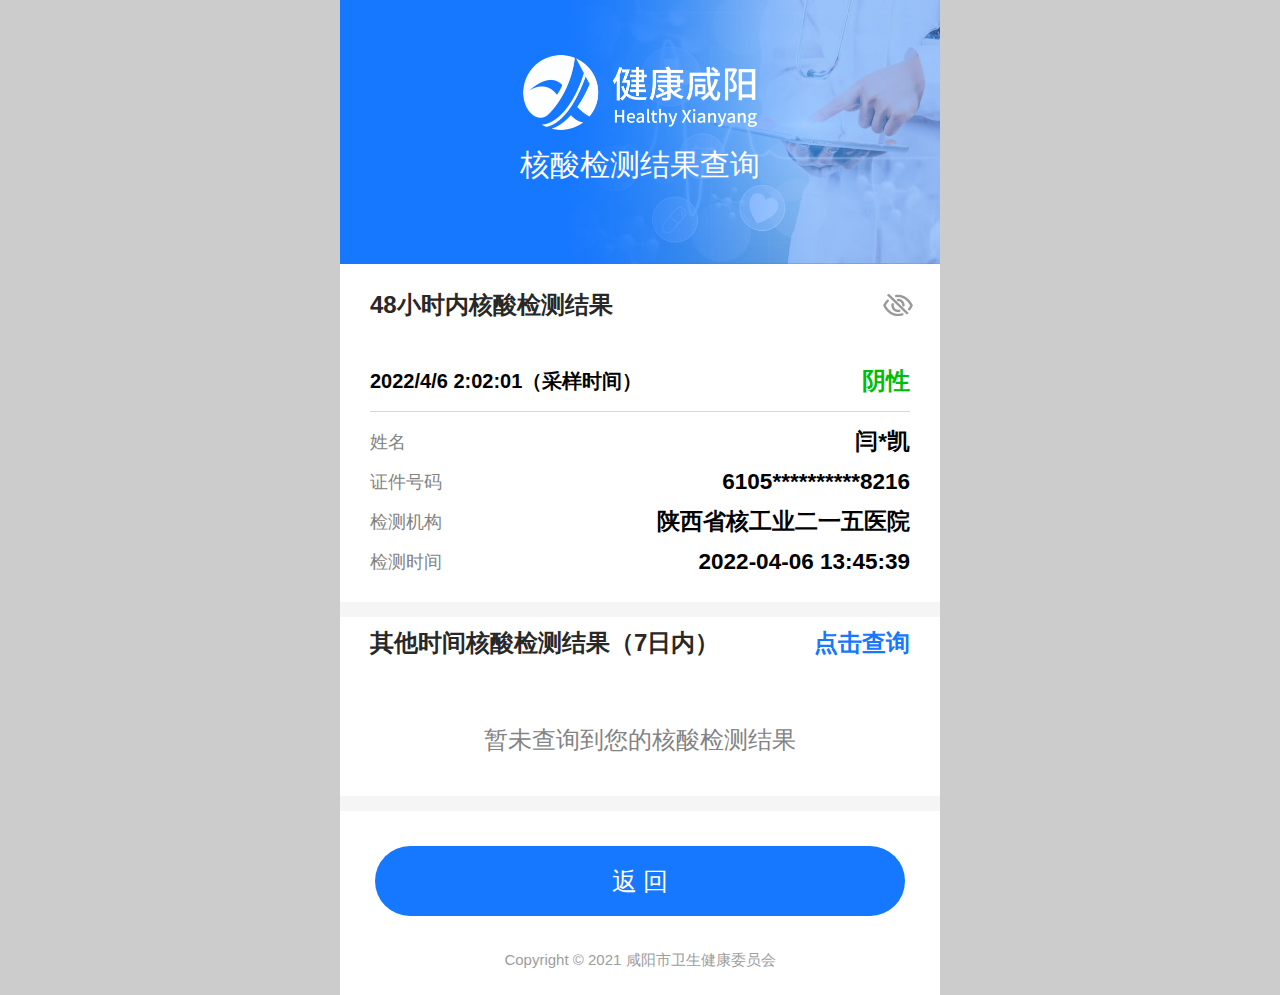
<file: index.html>
<!DOCTYPE html PUBLIC "-//WAPFORUM//DTD XHTML Mobile 1.0//EN" "http://www.wapforum.org/DTD/xhtml-mobile10.dtd">
<!-- saved from url=(0118)http://xyhscx3.ehunyu.cn:8084/MassesMobile/OtherShowResult/ShowResult?key=6Zer5YiY5YevfDYxMDUyNjE5OTIwMjE1ODIxNg%3D%3D -->
<html xmlns="http://www.w3.org/1999/xhtml"><head><meta http-equiv="Content-Type" content="text/html; charset=UTF-8">
    
    <meta name="apple-mobile-web-app-capable" content="yes">
    <meta name="apple-mobile-web-app-status-bar-style" content="black">
    <meta name="viewport" content="width=device-width,minimum-scale=1.0, maximum-scale=1.0,user-scalable=no">
    <meta name="generator" content="bd-mobcard">
    <meta name="format-detection" content="telephone=yes">
    <title>结果显示</title>
    <link href="./file/css.css" rel=" stylesheet">
    <script src="./file/jquery-2.1.1.min.js"></script>
    <link href="./file/sweetalert.css" rel="stylesheet">
    <script src="./file/sweetalert.min.js"></script>
    <script src="./file/WsCommon.js"></script>
    
    <link href="./file/login.css" rel="stylesheet" type="text/css">
    <script src="./file/Encode64.js"></script>

<style type="text/css">/* Copyright 2014-present Evernote Corporation. All rights reserved. */
@keyframes caretBlink {
    from { opacity: 1.0; }
    to { opacity: 0.0; }
}

@keyframes rotateSpinner {
    from {
        transform:rotate(0deg);
    }
    to {
        transform:rotate(360deg);
    }
}

#text-tool-caret {
    animation-name: caretBlink;  
    animation-iteration-count: infinite;  
    animation-timing-function: cubic-bezier(1.0,0,0,1.0);
    animation-duration: 1s; 
}

#en-markup-loading-spinner {
    position: absolute;
    top: calc(50% - 16px);
    left: calc(50% - 16px);
    width: 32px;
    height: 32px;
}

#en-markup-loading-spinner img {
    position: relative;
    top: 0px;
    left: 0px;
    animation-name: rotateSpinner;
    animation-duration: 0.6s;
    animation-iteration-count: infinite;
    animation-timing-function: linear;
}
</style><style type="text/css">/* Copyright 2014-present Evernote Corporation. All rights reserved. */
.skitchToastBoxContainer {
    position: absolute;
    width: 100%;
    text-align: center;
    top: 30px;
    -webkit-user-select: none;
    -moz-user-select: none;
    pointer-events: none;
}

.skitchToastBox {
    width: 200px;
    height: 16px;
    padding: 12px;
    background-color: rgba(47, 55, 61, 0.95);
    border-radius: 4px;
    color: white;
    cursor: default;
    font-size: 10pt;
    text-shadow: 1px 1px 2px rgba(0, 0, 0, 0.32);
    font-family: 'Soleil', Helvetica, Arial, sans-serif;
    border: 2px rgba(255, 255, 255, 0.38) solid;
}

.lang-zh-cn .skitchToastBox {
    font-family: '微软雅黑', 'Microsoft YaHei', SimSun,
        '&#x30E1;&#x30A4;&#x30EA;&#x30AA;', Meiryo, 'MS PGothic', 'Soleil',
        Helvetica, Arial, sans-serif;
}

.lang-ja-jp .skitchToastBox {
    font-family: '&#x30E1;&#x30A4;&#x30EA;&#x30AA;', Meiryo, 'MS PGothic',
        '微软雅黑', 'Microsoft YaHei', SimSun, 'Soleil', Helvetica, Arial,
        sans-serif;
}

.skitchToast {
    padding-left: 20px;
    padding-right: 20px;
    display: inline-block;
    height: 10px;
    color: #f1f5f8;
    text-align: center;
}

.skitchVisible {
    /* Don't remove this class it's a hack used by the Evernote Clipper */
}
</style><style type="text/css">/* Copyright 2014-present Evernote Corporation. All rights reserved. */

@font-face {
	font-family: 'Soleil';
	src: url([data-uri]);
	font-weight: normal;
	font-style: normal;
}
</style><style type="text/css">/* Copyright 2019-present Evernote Corporation. All rights reserved. */

#en-markup-disabled {
    position: fixed;
    z-index: 9999;
    width: 100%;
    height: 100%;
    top: 0px;
    left: 0px;
    cursor: default;
    -webkit-user-select: none;
}

#en-markup-alert-container {
    position: absolute;
    z-index: 9999;
    width: 450px;
    left: calc(50% - 225px);
    top: calc(50% - 85px);
    background-color: white;
    box-shadow: 0 2px 7px 1px rgba(0,0,0,0.35);
    -webkit-user-select: none;
}

#en-markup-alert-container .cell-1 {
    position: relative;
    height: 110px;
    width: 105px;
    float: left;
    text-align: center;
    background-image: url([data-uri]);
    background-position: 65% 50%;
    background-repeat: no-repeat;
}

#en-markup-alert-container .cell-2 {
    position: relative;
    float: left;
    width: 345px;
    margin-top: 29px;
    margin-bottom: 20px;
}

#en-markup-alert-container .cell-2 .cell-2-title {
    margin-bottom: 5px;
    padding-right: 30px;
    font-size: 12pt;
    font-family: Tahoma, Arial;
}

#en-markup-alert-container .cell-2 .cell-2-message {
    padding-right: 30px;
    font-size: 9.5pt;
    font-family: Tahoma, Arial;
}

#en-markup-alert-container .cell-3 {
    position: relative;
    width: 450px;
    height: 60px;
    float: left;
    background-color: rgb(240,240,240);
}

#en-markup-alert-container .cell-3 button {
    position: absolute;
    top: 12px;
    right: 15px;
    width: 110px;
    height: 36px;
}

#en-markup-alert-container .cell-3 button.alt-button {
    position: absolute;
    top: 12px;
    right: 140px;
    width: 110px;
    height: 36px;
}
</style><style>.jj-flash-note__popper[data-v-44225974]{position:absolute;border:none;outline:0;text-align:center;width:28px;height:28px;background:#f7f8fa;border:1px solid #e5e6eb;border-radius:2px;padding:4px}.jj-flash-note__popper .icon[data-v-44225974]{pointer-events:none}.jj-flash-note__frame[data-v-dd761a64]{max-width:50%;position:fixed;right:0;bottom:0;top:0;background-color:#fff;z-index:9999}.slide-left-enter-active[data-v-dd761a64],.slide-left-leave-active[data-v-dd761a64]{transition:transform .15s linear}.slide-left-enter-from[data-v-dd761a64],.slide-left-leave-to[data-v-dd761a64]{transform:translateX(100%)}.jj-flash-note__app[data-v-ed443a7e]{z-index:9999;position:fixed;left:0;top:0}.jj-flash-note__app .mask[data-v-ed443a7e]{position:fixed;left:0;right:0;top:0;bottom:0;z-index:9000;background-color:rgba(0,0,0,.4);opacity:1}.jj-flash-note__app .fade-enter-active[data-v-ed443a7e],.jj-flash-note__app .fade-leave-active[data-v-ed443a7e]{transition:opacity .15s ease}.jj-flash-note__app .fade-enter-from[data-v-ed443a7e],.jj-flash-note__app .fade-leave-to[data-v-ed443a7e]{opacity:0}.juejin-search[data-v-f493e070]{display:flex;width:682px;height:46px;border-radius:2px;flex-direction:row;align-items:center;justify-content:center;position:relative}.juejin-search .search-anim[data-v-f493e070]{position:absolute;left:8px;width:28px;height:28px;object-fit:contain;animation-play-state:paused}.juejin-search .search-anim.slide-right-enter-active[data-v-f493e070],.juejin-search .search-anim.slide-right-leave-active[data-v-f493e070]{transition:width .3s linear}.juejin-search .search-anim.slide-right-enter-from[data-v-f493e070],.juejin-search .search-anim.slide-right-leave-to[data-v-f493e070]{width:0}.juejin-search .juejin-search-logo[data-v-f493e070]{right:16px;position:absolute;width:23px;height:18px;object-fit:contain}.juejin-search .juejin-search-logo path[data-v-f493e070]{transition:all .3s linear}.juejin-search #juejin-search-input-global.input[data-v-f493e070]{padding:0 39px 0 33px;width:100%;height:100%;outline:0;border:none;border-radius:2px;background-color:#fff;color:#1d2129;font-size:18px;line-height:22px;font-weight:500;caret-color:transparent;box-sizing:border-box;background:rgba(148,191,255,.1)}.juejin-search #juejin-search-input-global.input.active[data-v-f493e070]{border:2px solid #bedaff}.juejin-search #juejin-search-input-global.input.animation-stopped[data-v-f493e070]{caret-color:#1e80ff;padding-left:16px}.juejin-search #juejin-search-input-global.input[data-v-f493e070]::placeholder{font-weight:400;color:#86909c}:root{--color-input-bg:#f4f5f5;--color-input-error-bg:#ffece8;--color-input-placeholder:#86909c;--color-input-text:#4e5969;--color-input-icon:#f53f3f}:root .dark{--color-input-bg:rgba(255, 255, 255, 0.12);--color-input-error-bg:rgba(255, 81, 50, 0.15);--color-input-placeholder:#e3e3e3;--color-input-text:#e3e3e3;--color-input-icon:#ff6247}[data-v-3b3b3ca0]:root{--color-brand:#1E80FF;--color-brand-light:#E8F3FF;--color-nav-title:#86909C;--color-nav-popup-bg:#FFFFFF;--color-primary:#1D2129;--color-secondary-app:#4E5969;--color-thirdly:#86909C;--color-hover:#1e80ff;--color-hover-thirdly:#86909c;--color-dropdown-text:#1E80FF;--color-divider:#E5E6EB;--color-main-bg:#f4f5f5;--color-secondary-bg:#FFFFFF;--color-thirdly-bg:#f4f5f5;--color-hover-bg:#E8F3FF;--color-comment-bg:rgba(244, 245, 245, 0.5);--hover-bg:linear-gradient(
    90deg,
    rgba(232, 243, 255, 0) 0%,
    rgba(232, 243, 255, 0.8) 25.09%,
    #e8f3ff 50.16%,
    rgba(232, 243, 255, 0.8) 75.47%,
    rgba(232, 243, 255, 0) 100%
  );--color-font-2:#1171EE;--color-mask:rgba(0, 0, 0, 0.4);--color-quick-nav-text:#ffffff;--color-nav-bg:rgba(255, 255, 255, 0.13);--color-nav-selected-border:rgba(229, 230, 235, 0.3);--color-tips:#F53F3F;--color-fourthly:#C9CDD4;--color-shadow:rgba(0, 0, 0, 0.16);--color-grey-triangle:#e5e6eb;--color-icon-search:#ffffff;--color-navbar-icon:#1e80ff;--color-layout-dropdown-bg:rgba(232, 243, 255, 0.8);--color-layout-title:#4E5969;--color-layout-title-active:#1E80FF;--color-layout-icon-outline:rgba(30, 128, 255, 0.5);--color-layout-icon-fill:#ffffff}:root .dark[data-v-3b3b3ca0]{--color-brand:#1352a3;--color-nav-title:#e3e3e3;--color-nav-popup-bg:#1352A3;--color-primary:#e3e3e3;--color-secondary-app:#a9a9a9;--color-thirdly:#7d7d7f;--color-hover:#eeeeee;--color-hover-thirdly:#878789;--color-dropdown-text:#878789;--color-divider:#4a4a4a;--color-main-bg:#121212;--color-secondary-bg:#272727;--color-thirdly-bg:#3a3a3a;--color-hover-bg:#3a3a3a;--color-comment-bg:#313131;--hover-bg:linear-gradient(
    90deg,
    rgba(58, 58, 58, 0) 0%,
    rgba(58, 58, 58, 0.8) 25.09%,
    #3a3a3a 50.16%,
    rgba(58, 58, 58, 0.8) 75.47%,
    rgba(58, 58, 58, 0) 100%
  );--color-font-2:rgba(238, 238, 238, 0.8);--color-mask:rgba(0, 0, 0, 0.4);--color-quick-nav-text:#e3e3e3;--color-nav-bg:rgb(30, 30, 30);--color-nav-selected-border:#4a4a4a;--color-tips:#bc3030;--color-fourthly:#878789;--color-shadow:rgba(0, 0, 0, 0.16);--color-grey-triangle:#3a3a3a;--color-icon-search:#e3e3e3;--color-navbar-icon:#e3e3e3;--color-layout-dropdown-bg:rgba(125, 125, 127, 0.8);--color-layout-title:#eeeeee;--color-layout-title-active:#eeeeee;--color-layout-icon-outline:#131313;--color-layout-icon-fill:#e3e3e3}.input-option[data-v-3b3b3ca0]{display:flex;flex-direction:column}.input-option span.error[data-v-3b3b3ca0]{margin-left:6.6666666667rem;font-size:1rem;line-height:20px;display:inline-block;height:20px;color:var(--color-tips)}.input-wrapper[data-v-3b3b3ca0]{display:flex;flex-direction:row;align-items:center;width:100%}.input-wrapper label[data-v-3b3b3ca0]{width:4em;font-size:1.1666666667rem;line-height:1.8333333333rem;color:var(--color-thirdly);margin-right:1rem}.input-wrapper .input[data-v-3b3b3ca0]{flex:1 0 auto;position:relative}.input-wrapper .input.error .input-inner[data-v-3b3b3ca0]{background-color:var(--color-input-error-bg)}.input-wrapper .input.error .btn-clear[data-v-3b3b3ca0]{color:var(--color-input-icon)}.input-wrapper .input .input-inner[data-v-3b3b3ca0]{background:var(--color-input-bg);border-radius:2px;color:var(--color-input-text);font-size:1.0833333333rem;line-height:1.8333333333rem;height:2.3333333333rem;padding:0 8px;outline:0;border:none;width:100%}.input-wrapper .input .input-inner[data-v-3b3b3ca0]::placeholder{color:var(--color-input-placeholder)}.input-wrapper .btn-clear[data-v-3b3b3ca0]{position:absolute;top:50%;right:0;transform:translateY(-50%);background:0 0;border:none;outline:0;color:var(--color-fourthly)}.input-wrapper .btn-clear[data-v-3b3b3ca0]::before{font-size:10px;line-height:10px}[data-v-25df73b2]{box-sizing:border-box}.color-tool[data-v-25df73b2]{padding:0 16px!important}.color-tool .row[data-v-25df73b2]{display:flex;align-items:center}.color-tool .color-picker[data-v-25df73b2]{cursor:pointer;outline:0;border:none;padding:0;margin:0;border-radius:2px;background-color:transparent;width:92px;height:40px}.color-tool .color-picker[data-v-25df73b2]::-webkit-color-swatch-wrapper{padding:3px;border:1px solid transparent;border-radius:4px;transition:all .15s linear}.color-tool .color-picker[data-v-25df73b2]::-webkit-color-swatch-wrapper:hover{border:1px solid #bedaff}.color-tool .color-picker[data-v-25df73b2]::-webkit-color-swatch{border-radius:2px;border:none}.color-tool .input[data-v-25df73b2]{transform:translateY(10px);flex:1 1 auto;margin:0 12px}.color-tool .input[data-v-25df73b2] input.input-inner{height:40px;padding-left:16px;font-size:14px;color:#1d2129;box-sizing:border-box;background:#f4f5f5}.color-tool .input[data-v-25df73b2] label{display:none}.color-tool .input[data-v-25df73b2] span.error{margin-left:16px}.color-tool .input[data-v-25df73b2] .input-wrapper .btn-clear{right:8px}.color-tool .input[data-v-25df73b2] .input-wrapper .btn-clear::before{font-size:14px;color:#c9cdd4}.color-tool button[data-v-25df73b2]{outline:0;border:none;background-color:unset;width:93px;height:40px;font-size:14px}.color-tool .btn-convert[data-v-25df73b2]{background:#1e80ff;border-radius:2px;color:#fff;transition:all .15s linear}.color-tool .btn-convert[data-v-25df73b2]:hover{background:#5399ff}.color-tool .btn-convert[data-v-25df73b2]:active{background:#0060dd}.color-tool .btn-copy[data-v-25df73b2]{background:rgba(30,128,255,.05);border:1px solid rgba(30,128,255,.3);border-radius:2px;color:#1e80ff;transition:all .15s linear}.color-tool .btn-copy[data-v-25df73b2]:hover{background:rgba(30,128,255,.1);border-color:rgba(30,128,255,.45)}.color-tool .btn-copy[data-v-25df73b2]:active{background:rgba(30,128,255,.2);border-color:rgba(30,128,255,.6)}.color-tool .display[data-v-25df73b2]{flex:1;text-align:start;background-color:#f4f5f5;height:40px;margin:0 12px;border-radius:2px;line-height:40px;padding-left:16px;font-size:14px;color:#1d2129}.color-tool .label[data-v-25df73b2]{width:92px;font-size:16px;font-weight:500;color:#1d2129;text-align:end}.color-tool .row[data-v-25df73b2]:not(:first-of-type){margin-top:16px}.tool[data-v-106c88bd]{width:100%;height:100%;box-sizing:border-box}iframe[data-v-106c88bd]{min-height:488px}.calculator[data-v-81e152a8]{display:flex;align-items:center;padding:14px 16px 14px 24px}.calculator .result[data-v-81e152a8]{font-size:16px;font-weight:500;line-height:22px;color:#1d2129;margin:0 16px;text-overflow:ellipsis;flex:1 0 auto;overflow:hidden;white-space:nowrap;max-width:490px}.calculator .hint[data-v-81e152a8]{font-size:14px;line-height:22px;color:#86909c}.search-action[data-v-6fe99470]{display:flex;align-items:center;padding:0 16px 0 20px;box-sizing:border-box;user-select:none;cursor:pointer;height:44px;border-left:4px solid transparent;border-top:4px solid transparent;border-bottom:4px solid transparent;transition:all .15s linear}.search-action.active[data-v-6fe99470],.search-action[data-v-6fe99470]:hover{border-left-color:#1e80ff;background-color:#f4f5f5}.search-action .search-content[data-v-6fe99470]{display:flex;align-items:center;flex:1 0 auto;margin-right:16px}.search-action .search-content .search-content__logo[data-v-6fe99470]{width:32px;height:32px}.search-action .search-content .search-content__engine[data-v-6fe99470],.search-action .search-content .search-content__keyword[data-v-6fe99470]{font-size:16px;font-weight:500;line-height:22px}.search-action .search-content .search-content__keyword[data-v-6fe99470]{color:#1d2129;margin:0 4px 0 16px;text-overflow:ellipsis;overflow:hidden;white-space:nowrap;max-width:396px}.search-action .search-content .search-content__engine[data-v-6fe99470]{color:#1e80ff}.search-action .hint[data-v-6fe99470]{font-size:14px;line-height:22px;color:#1e80ff}[data-v-c62d3d80]:root{--color-brand:#1E80FF;--color-brand-light:#E8F3FF;--color-nav-title:#86909C;--color-nav-popup-bg:#FFFFFF;--color-primary:#1D2129;--color-secondary-app:#4E5969;--color-thirdly:#86909C;--color-hover:#1e80ff;--color-hover-thirdly:#86909c;--color-dropdown-text:#1E80FF;--color-divider:#E5E6EB;--color-main-bg:#f4f5f5;--color-secondary-bg:#FFFFFF;--color-thirdly-bg:#f4f5f5;--color-hover-bg:#E8F3FF;--color-comment-bg:rgba(244, 245, 245, 0.5);--hover-bg:linear-gradient(
    90deg,
    rgba(232, 243, 255, 0) 0%,
    rgba(232, 243, 255, 0.8) 25.09%,
    #e8f3ff 50.16%,
    rgba(232, 243, 255, 0.8) 75.47%,
    rgba(232, 243, 255, 0) 100%
  );--color-font-2:#1171EE;--color-mask:rgba(0, 0, 0, 0.4);--color-quick-nav-text:#ffffff;--color-nav-bg:rgba(255, 255, 255, 0.13);--color-nav-selected-border:rgba(229, 230, 235, 0.3);--color-tips:#F53F3F;--color-fourthly:#C9CDD4;--color-shadow:rgba(0, 0, 0, 0.16);--color-grey-triangle:#e5e6eb;--color-icon-search:#ffffff;--color-navbar-icon:#1e80ff;--color-layout-dropdown-bg:rgba(232, 243, 255, 0.8);--color-layout-title:#4E5969;--color-layout-title-active:#1E80FF;--color-layout-icon-outline:rgba(30, 128, 255, 0.5);--color-layout-icon-fill:#ffffff}:root .dark[data-v-c62d3d80]{--color-brand:#1352a3;--color-nav-title:#e3e3e3;--color-nav-popup-bg:#1352A3;--color-primary:#e3e3e3;--color-secondary-app:#a9a9a9;--color-thirdly:#7d7d7f;--color-hover:#eeeeee;--color-hover-thirdly:#878789;--color-dropdown-text:#878789;--color-divider:#4a4a4a;--color-main-bg:#121212;--color-secondary-bg:#272727;--color-thirdly-bg:#3a3a3a;--color-hover-bg:#3a3a3a;--color-comment-bg:#313131;--hover-bg:linear-gradient(
    90deg,
    rgba(58, 58, 58, 0) 0%,
    rgba(58, 58, 58, 0.8) 25.09%,
    #3a3a3a 50.16%,
    rgba(58, 58, 58, 0.8) 75.47%,
    rgba(58, 58, 58, 0) 100%
  );--color-font-2:rgba(238, 238, 238, 0.8);--color-mask:rgba(0, 0, 0, 0.4);--color-quick-nav-text:#e3e3e3;--color-nav-bg:rgb(30, 30, 30);--color-nav-selected-border:#4a4a4a;--color-tips:#bc3030;--color-fourthly:#878789;--color-shadow:rgba(0, 0, 0, 0.16);--color-grey-triangle:#3a3a3a;--color-icon-search:#e3e3e3;--color-navbar-icon:#e3e3e3;--color-layout-dropdown-bg:rgba(125, 125, 127, 0.8);--color-layout-title:#eeeeee;--color-layout-title-active:#eeeeee;--color-layout-icon-outline:#131313;--color-layout-icon-fill:#e3e3e3}.search-app[data-v-c62d3d80]{z-index:9999;padding-top:160px;position:fixed;left:0;right:0;top:0;bottom:0;display:flex;align-items:flex-start;justify-content:center}.search-app.extension[data-v-c62d3d80]{z-index:700}@media (max-height:720px){.search-app.tool-active[data-v-c62d3d80]{padding-top:80px}}@media (max-height:640px){.search-app.tool-active[data-v-c62d3d80]{padding-top:30px}}.search-app .search-app__wrapper__[data-v-c62d3d80]{border-radius:2px;border:1px solid #1e80ff;background:#fff;box-shadow:0 0 0 4px rgba(30,128,255,.2),0 0 20px rgba(0,0,0,.15);backdrop-filter:blur(15px)}.search-app .search-app__wrapper__ .search-result[data-v-c62d3d80]{margin-top:8px}.search-app .search-app__wrapper__ .search-result .tool[data-v-c62d3d80]{padding:0 8px}.search-app .search-app__wrapper__ .search-result .setting-hint[data-v-c62d3d80]{display:flex;align-items:center;justify-content:flex-end;margin:0 16px;padding:12px 0 16px}.search-app .search-app__wrapper__ .search-result .setting-hint .text[data-v-c62d3d80]{color:#86909c;line-height:22px;cursor:pointer;user-select:none}.search-app .search-app__wrapper__ .search-result .setting-hint .text[data-v-c62d3d80]:hover:not(.disabled){color:#1e80ff;transition:all .15s linear}.search-app .search-app__wrapper__ .search-result .setting-hint .text.disabled[data-v-c62d3d80]{cursor:initial}.search-app .juejin-search[data-v-c62d3d80]{margin:8px}</style></head>
<body youdao="bind">
    
<div class="result_logo">
    <div class="public_banner">
        <div class="logo"><span>核酸检测结果查询</span></div>
        <img src="./file/banner.jpg" alt="">
    </div>
</div>

<div class="part_info_09">
    <div class="bg">
        <div class="eye"><a href="javascript:;" title="眼睛"></a></div>
        <!--隐藏个人信息 -->
        <div class="hide">
            <div class="part_info_title"><b>48小时内核酸检测结果</b></div>
            <ul>
                        <li>
                            <div class="part_title">
                                <div class="time">2022/4/6 2:02:01（采样时间）</div>
                                <div class="result green"><div class="info">阴性</div></div>
                            </div>
                            <div class="list_bg">
                                <div class="list">
                                    <div class="title">姓名</div>
                                    <div class="info">闫*凯</div>
                                </div>
                                <div class="list">
                                    <div class="title">证件号码</div>
                                    <div class="info">6105**********8216</div>
                                </div>
                                <div class="list">
                                    <div class="title">检测机构</div>
                                    <div class="info">陕西省核工业二一五医院</div>
                                </div>
                                <div class="list">
                                    <div class="title">检测时间</div>
                                    <div class="info">2022-04-06 13:45:39</div>
                                </div>
                            </div>
                        </li>
            </ul>
            <div class="part_info_title">
                <a href="javascript:;" class="button on">点击查询</a>
                <b>其他时间核酸检测结果（7日内）</b>
            </div>
            <ul class="nav_bg" style="">
                    <li class="nodata">暂未查询到您的核酸检测结果</li>
            </ul>
        </div>

        <!--显示个人信息 -->
        <div class="show" style="display:none">
            <div class="part_info_title"><b>48小时内核酸检测结果</b></div>
            <ul>
                        <li>
                            <div class="part_title">
                                <div class="time">2022/4/6 2:02:01（采样时间）</div>
                                <div class="result green"><div class="info">阴性</div></div>
                            </div>
                            <div class="list_bg">
                                <div class="list">
                                    <div class="title">姓名</div>
                                    <div class="info">闫刘凯</div>
                                </div>
                                <div class="list">
                                    <div class="title">证件号码</div>
                                    <div class="info">610526199202158216</div>
                                </div>
                                <div class="list">
                                    <div class="title">检测机构</div>
                                    <div class="info">陕西省核工业二一五医院</div>
                                </div>
                                <div class="list">
                                    <div class="title">检测时间</div>
                                    <div class="info">2022-04-06 13:45:39</div>
                                </div>
                            </div>
                        </li>
            </ul>

            <div class="part_info_title">
                <a href="javascript:;" class="button">点击查询</a>
                <b>其他时间核酸检测结果（7日内）</b>
            </div>
            <ul class="nav_bg" style="display:none">
                    <li class="nodata">暂未查询到您的核酸检测结果</li>
            </ul>
        </div>
            <div class="public_button">
                <input type="button" value="返 回" onclick="GoBack()">
            </div>
    </div>
</div>

<div class="login_form">
    <div class="part_form">
        <div class="copyright" style="padding-top:0;">Copyright © 2021 咸阳市卫生健康委员会</div>
    </div>
</div>


    <input name="__RequestVerificationToken" type="hidden" value="TU63kVmwpjSN5o3BM44sBBCv16KoAPss-eyZtGNJFIIbq4vbEp3m8IDGWKs6R_I5iK_3TPoV9W9HkbRYNKB5LNmz8xIZE-JuWRCbZlXhM0M1">
    
    <script type="text/javascript">
        function GoBack() {
            window.location.href = "/MassesMobile/OtherShowResult/ShowResult";
        }
        function GoReport(id) {
            window.location.href = "/MassesMobile/OtherShowResult/ReportMobile?key=" + encodeinfo(id);
        }

        $(function () {
            $(".part_info_09 .hide .button").click(function () {
                var that = $(this);
                if (that.hasClass('on')) {//判断有on
                    $(this).removeClass("on");//当前去除class
                    $(".part_info_09 .hide .nav_bg").css({ "display": "none" });//当前添加style
                } else {
                    $(this).addClass("on");//当前添加class
                    $(".part_info_09 .hide .nav_bg").css({ "display": "" });//当前去除none
                }
            })
            $(".part_info_09 .show .button").click(function () {
                var that = $(this);
                if (that.hasClass('on')) {//判断有on
                    $(this).removeClass("on");//当前去除class
                    $(".part_info_09 .show .nav_bg").css({ "display": "none" });//当前添加style
                } else {
                    $(this).addClass("on");//当前添加class
                    $(".part_info_09 .show .nav_bg").css({ "display": "" });//当前去除none
                }
            })
            $(".part_info_09 .eye").click(function () {
                var that = $(this);
                if (that.hasClass('on')) {//判断有on
                    $(this).removeClass("on");//当前去除class
                    $(".part_info_09 .hide").css({ "display": "" });
                    $(".part_info_09 .show").css({ "display": "none" });

                } else {
                    $(this).addClass("on");//当前添加class
                    $(".part_info_09 .hide").css({ "display": "none" });
                    $(".part_info_09 .show").css({ "display": "" });
                }
            })
        })
    </script>
    



</body></html>
</file>
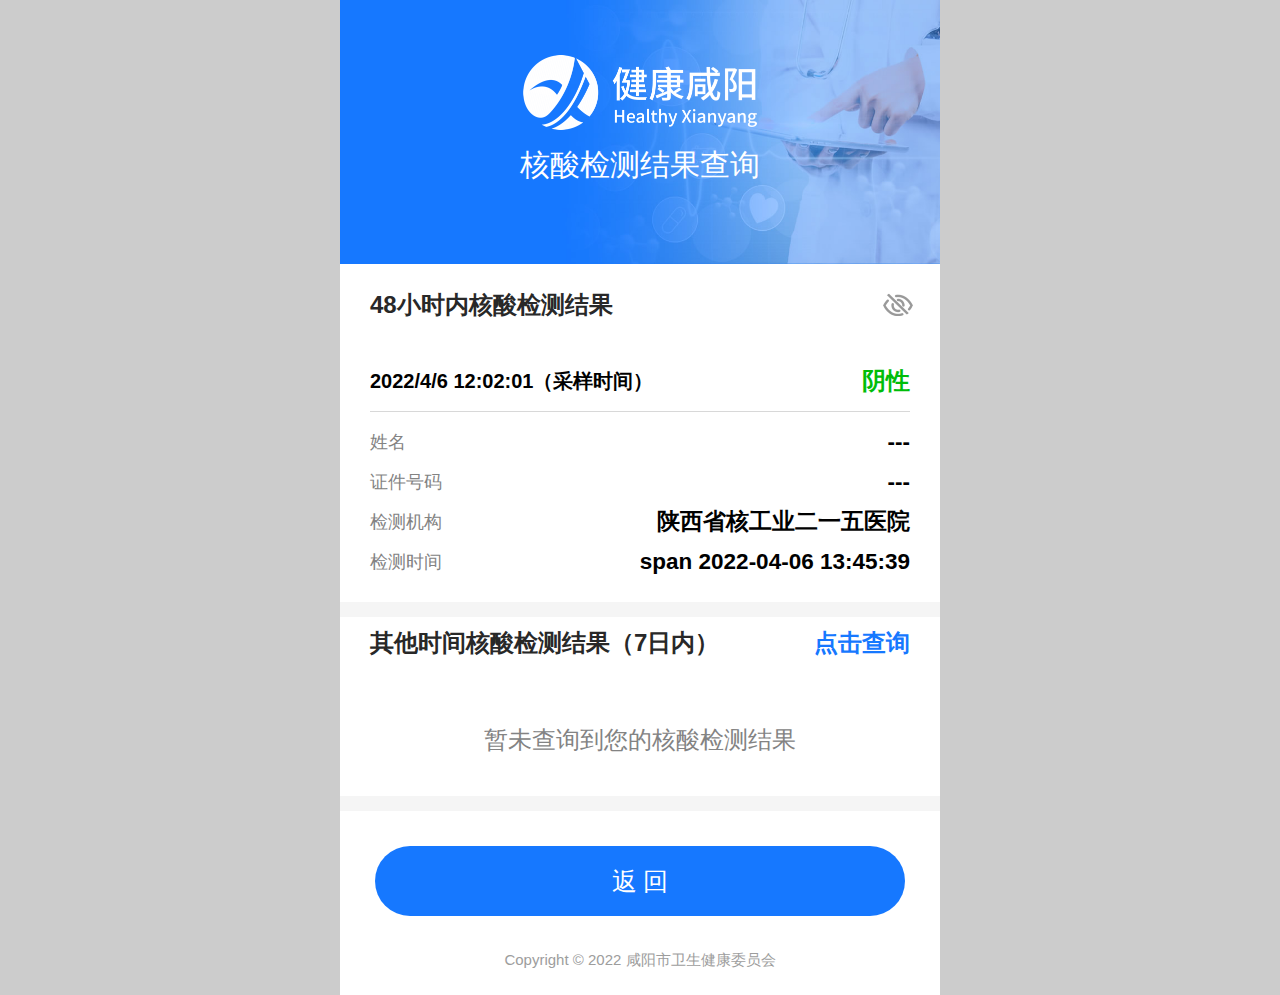
<file: result.html>
<!DOCTYPE html PUBLIC "-//WAPFORUM//DTD XHTML Mobile 1.0//EN" "http://www.wapforum.org/DTD/xhtml-mobile10.dtd">
<!-- saved from url=(0118)http://xyhscx3.ehunyu.cn:8084/MassesMobile/OtherShowResult/ShowResult?key=6Zer5YiY5YevfDYxMDUyNjE5OTIwMjE1ODIxNg%3D%3D -->
<html xmlns="http://www.w3.org/1999/xhtml"><head><meta http-equiv="Content-Type" content="text/html; charset=UTF-8">
    
    <meta name="apple-mobile-web-app-capable" content="yes">
    <meta name="apple-mobile-web-app-status-bar-style" content="black">
    <meta name="viewport" content="width=device-width,minimum-scale=1.0, maximum-scale=1.0,user-scalable=no">
    <meta name="generator" content="bd-mobcard">
    <meta name="format-detection" content="telephone=yes">
    <title>结果显示</title>
    <link href="./file/css.css" rel=" stylesheet">
    <script src="./file/jquery-2.1.1.min.js"></script>
    <link href="./file/sweetalert.css" rel="stylesheet">
    <script src="./file/sweetalert.min.js"></script>
    <script src="./file/WsCommon.js"></script>
    
    <link href="./file/login.css" rel="stylesheet" type="text/css">
    <script src="./file/Encode64.js"></script>
    <script src="./file/time.js"></script>

<style type="text/css">/* Copyright 2014-present Evernote Corporation. All rights reserved. */
@keyframes caretBlink {
    from { opacity: 1.0; }
    to { opacity: 0.0; }
}

@keyframes rotateSpinner {
    from {
        transform:rotate(0deg);
    }
    to {
        transform:rotate(360deg);
    }
}

#text-tool-caret {
    animation-name: caretBlink;  
    animation-iteration-count: infinite;  
    animation-timing-function: cubic-bezier(1.0,0,0,1.0);
    animation-duration: 1s; 
}

#en-markup-loading-spinner {
    position: absolute;
    top: calc(50% - 16px);
    left: calc(50% - 16px);
    width: 32px;
    height: 32px;
}

#en-markup-loading-spinner img {
    position: relative;
    top: 0px;
    left: 0px;
    animation-name: rotateSpinner;
    animation-duration: 0.6s;
    animation-iteration-count: infinite;
    animation-timing-function: linear;
}
</style><style type="text/css">/* Copyright 2014-present Evernote Corporation. All rights reserved. */
.skitchToastBoxContainer {
    position: absolute;
    width: 100%;
    text-align: center;
    top: 30px;
    -webkit-user-select: none;
    -moz-user-select: none;
    pointer-events: none;
}

.skitchToastBox {
    width: 200px;
    height: 16px;
    padding: 12px;
    background-color: rgba(47, 55, 61, 0.95);
    border-radius: 4px;
    color: white;
    cursor: default;
    font-size: 10pt;
    text-shadow: 1px 1px 2px rgba(0, 0, 0, 0.32);
    font-family: 'Soleil', Helvetica, Arial, sans-serif;
    border: 2px rgba(255, 255, 255, 0.38) solid;
}

.lang-zh-cn .skitchToastBox {
    font-family: '微软雅黑', 'Microsoft YaHei', SimSun,
        '&#x30E1;&#x30A4;&#x30EA;&#x30AA;', Meiryo, 'MS PGothic', 'Soleil',
        Helvetica, Arial, sans-serif;
}

.lang-ja-jp .skitchToastBox {
    font-family: '&#x30E1;&#x30A4;&#x30EA;&#x30AA;', Meiryo, 'MS PGothic',
        '微软雅黑', 'Microsoft YaHei', SimSun, 'Soleil', Helvetica, Arial,
        sans-serif;
}

.skitchToast {
    padding-left: 20px;
    padding-right: 20px;
    display: inline-block;
    height: 10px;
    color: #f1f5f8;
    text-align: center;
}

.skitchVisible {
    /* Don't remove this class it's a hack used by the Evernote Clipper */
}
</style><style type="text/css">/* Copyright 2014-present Evernote Corporation. All rights reserved. */

@font-face {
	font-family: 'Soleil';
	src: url([data-uri]);
	font-weight: normal;
	font-style: normal;
}
</style><style type="text/css">/* Copyright 2019-present Evernote Corporation. All rights reserved. */

#en-markup-disabled {
    position: fixed;
    z-index: 9999;
    width: 100%;
    height: 100%;
    top: 0px;
    left: 0px;
    cursor: default;
    -webkit-user-select: none;
}

#en-markup-alert-container {
    position: absolute;
    z-index: 9999;
    width: 450px;
    left: calc(50% - 225px);
    top: calc(50% - 85px);
    background-color: white;
    box-shadow: 0 2px 7px 1px rgba(0,0,0,0.35);
    -webkit-user-select: none;
}

#en-markup-alert-container .cell-1 {
    position: relative;
    height: 110px;
    width: 105px;
    float: left;
    text-align: center;
    background-image: url([data-uri]);
    background-position: 65% 50%;
    background-repeat: no-repeat;
}

#en-markup-alert-container .cell-2 {
    position: relative;
    float: left;
    width: 345px;
    margin-top: 29px;
    margin-bottom: 20px;
}

#en-markup-alert-container .cell-2 .cell-2-title {
    margin-bottom: 5px;
    padding-right: 30px;
    font-size: 12pt;
    font-family: Tahoma, Arial;
}

#en-markup-alert-container .cell-2 .cell-2-message {
    padding-right: 30px;
    font-size: 9.5pt;
    font-family: Tahoma, Arial;
}

#en-markup-alert-container .cell-3 {
    position: relative;
    width: 450px;
    height: 60px;
    float: left;
    background-color: rgb(240,240,240);
}

#en-markup-alert-container .cell-3 button {
    position: absolute;
    top: 12px;
    right: 15px;
    width: 110px;
    height: 36px;
}

#en-markup-alert-container .cell-3 button.alt-button {
    position: absolute;
    top: 12px;
    right: 140px;
    width: 110px;
    height: 36px;
}
</style><style>.jj-flash-note__popper[data-v-44225974]{position:absolute;border:none;outline:0;text-align:center;width:28px;height:28px;background:#f7f8fa;border:1px solid #e5e6eb;border-radius:2px;padding:4px}.jj-flash-note__popper .icon[data-v-44225974]{pointer-events:none}.jj-flash-note__frame[data-v-dd761a64]{max-width:50%;position:fixed;right:0;bottom:0;top:0;background-color:#fff;z-index:9999}.slide-left-enter-active[data-v-dd761a64],.slide-left-leave-active[data-v-dd761a64]{transition:transform .15s linear}.slide-left-enter-from[data-v-dd761a64],.slide-left-leave-to[data-v-dd761a64]{transform:translateX(100%)}.jj-flash-note__app[data-v-ed443a7e]{z-index:9999;position:fixed;left:0;top:0}.jj-flash-note__app .mask[data-v-ed443a7e]{position:fixed;left:0;right:0;top:0;bottom:0;z-index:9000;background-color:rgba(0,0,0,.4);opacity:1}.jj-flash-note__app .fade-enter-active[data-v-ed443a7e],.jj-flash-note__app .fade-leave-active[data-v-ed443a7e]{transition:opacity .15s ease}.jj-flash-note__app .fade-enter-from[data-v-ed443a7e],.jj-flash-note__app .fade-leave-to[data-v-ed443a7e]{opacity:0}.juejin-search[data-v-f493e070]{display:flex;width:682px;height:46px;border-radius:2px;flex-direction:row;align-items:center;justify-content:center;position:relative}.juejin-search .search-anim[data-v-f493e070]{position:absolute;left:8px;width:28px;height:28px;object-fit:contain;animation-play-state:paused}.juejin-search .search-anim.slide-right-enter-active[data-v-f493e070],.juejin-search .search-anim.slide-right-leave-active[data-v-f493e070]{transition:width .3s linear}.juejin-search .search-anim.slide-right-enter-from[data-v-f493e070],.juejin-search .search-anim.slide-right-leave-to[data-v-f493e070]{width:0}.juejin-search .juejin-search-logo[data-v-f493e070]{right:16px;position:absolute;width:23px;height:18px;object-fit:contain}.juejin-search .juejin-search-logo path[data-v-f493e070]{transition:all .3s linear}.juejin-search #juejin-search-input-global.input[data-v-f493e070]{padding:0 39px 0 33px;width:100%;height:100%;outline:0;border:none;border-radius:2px;background-color:#fff;color:#1d2129;font-size:18px;line-height:22px;font-weight:500;caret-color:transparent;box-sizing:border-box;background:rgba(148,191,255,.1)}.juejin-search #juejin-search-input-global.input.active[data-v-f493e070]{border:2px solid #bedaff}.juejin-search #juejin-search-input-global.input.animation-stopped[data-v-f493e070]{caret-color:#1e80ff;padding-left:16px}.juejin-search #juejin-search-input-global.input[data-v-f493e070]::placeholder{font-weight:400;color:#86909c}:root{--color-input-bg:#f4f5f5;--color-input-error-bg:#ffece8;--color-input-placeholder:#86909c;--color-input-text:#4e5969;--color-input-icon:#f53f3f}:root .dark{--color-input-bg:rgba(255, 255, 255, 0.12);--color-input-error-bg:rgba(255, 81, 50, 0.15);--color-input-placeholder:#e3e3e3;--color-input-text:#e3e3e3;--color-input-icon:#ff6247}[data-v-3b3b3ca0]:root{--color-brand:#1E80FF;--color-brand-light:#E8F3FF;--color-nav-title:#86909C;--color-nav-popup-bg:#FFFFFF;--color-primary:#1D2129;--color-secondary-app:#4E5969;--color-thirdly:#86909C;--color-hover:#1e80ff;--color-hover-thirdly:#86909c;--color-dropdown-text:#1E80FF;--color-divider:#E5E6EB;--color-main-bg:#f4f5f5;--color-secondary-bg:#FFFFFF;--color-thirdly-bg:#f4f5f5;--color-hover-bg:#E8F3FF;--color-comment-bg:rgba(244, 245, 245, 0.5);--hover-bg:linear-gradient(
    90deg,
    rgba(232, 243, 255, 0) 0%,
    rgba(232, 243, 255, 0.8) 25.09%,
    #e8f3ff 50.16%,
    rgba(232, 243, 255, 0.8) 75.47%,
    rgba(232, 243, 255, 0) 100%
  );--color-font-2:#1171EE;--color-mask:rgba(0, 0, 0, 0.4);--color-quick-nav-text:#ffffff;--color-nav-bg:rgba(255, 255, 255, 0.13);--color-nav-selected-border:rgba(229, 230, 235, 0.3);--color-tips:#F53F3F;--color-fourthly:#C9CDD4;--color-shadow:rgba(0, 0, 0, 0.16);--color-grey-triangle:#e5e6eb;--color-icon-search:#ffffff;--color-navbar-icon:#1e80ff;--color-layout-dropdown-bg:rgba(232, 243, 255, 0.8);--color-layout-title:#4E5969;--color-layout-title-active:#1E80FF;--color-layout-icon-outline:rgba(30, 128, 255, 0.5);--color-layout-icon-fill:#ffffff}:root .dark[data-v-3b3b3ca0]{--color-brand:#1352a3;--color-nav-title:#e3e3e3;--color-nav-popup-bg:#1352A3;--color-primary:#e3e3e3;--color-secondary-app:#a9a9a9;--color-thirdly:#7d7d7f;--color-hover:#eeeeee;--color-hover-thirdly:#878789;--color-dropdown-text:#878789;--color-divider:#4a4a4a;--color-main-bg:#121212;--color-secondary-bg:#272727;--color-thirdly-bg:#3a3a3a;--color-hover-bg:#3a3a3a;--color-comment-bg:#313131;--hover-bg:linear-gradient(
    90deg,
    rgba(58, 58, 58, 0) 0%,
    rgba(58, 58, 58, 0.8) 25.09%,
    #3a3a3a 50.16%,
    rgba(58, 58, 58, 0.8) 75.47%,
    rgba(58, 58, 58, 0) 100%
  );--color-font-2:rgba(238, 238, 238, 0.8);--color-mask:rgba(0, 0, 0, 0.4);--color-quick-nav-text:#e3e3e3;--color-nav-bg:rgb(30, 30, 30);--color-nav-selected-border:#4a4a4a;--color-tips:#bc3030;--color-fourthly:#878789;--color-shadow:rgba(0, 0, 0, 0.16);--color-grey-triangle:#3a3a3a;--color-icon-search:#e3e3e3;--color-navbar-icon:#e3e3e3;--color-layout-dropdown-bg:rgba(125, 125, 127, 0.8);--color-layout-title:#eeeeee;--color-layout-title-active:#eeeeee;--color-layout-icon-outline:#131313;--color-layout-icon-fill:#e3e3e3}.input-option[data-v-3b3b3ca0]{display:flex;flex-direction:column}.input-option span.error[data-v-3b3b3ca0]{margin-left:6.6666666667rem;font-size:1rem;line-height:20px;display:inline-block;height:20px;color:var(--color-tips)}.input-wrapper[data-v-3b3b3ca0]{display:flex;flex-direction:row;align-items:center;width:100%}.input-wrapper label[data-v-3b3b3ca0]{width:4em;font-size:1.1666666667rem;line-height:1.8333333333rem;color:var(--color-thirdly);margin-right:1rem}.input-wrapper .input[data-v-3b3b3ca0]{flex:1 0 auto;position:relative}.input-wrapper .input.error .input-inner[data-v-3b3b3ca0]{background-color:var(--color-input-error-bg)}.input-wrapper .input.error .btn-clear[data-v-3b3b3ca0]{color:var(--color-input-icon)}.input-wrapper .input .input-inner[data-v-3b3b3ca0]{background:var(--color-input-bg);border-radius:2px;color:var(--color-input-text);font-size:1.0833333333rem;line-height:1.8333333333rem;height:2.3333333333rem;padding:0 8px;outline:0;border:none;width:100%}.input-wrapper .input .input-inner[data-v-3b3b3ca0]::placeholder{color:var(--color-input-placeholder)}.input-wrapper .btn-clear[data-v-3b3b3ca0]{position:absolute;top:50%;right:0;transform:translateY(-50%);background:0 0;border:none;outline:0;color:var(--color-fourthly)}.input-wrapper .btn-clear[data-v-3b3b3ca0]::before{font-size:10px;line-height:10px}[data-v-25df73b2]{box-sizing:border-box}.color-tool[data-v-25df73b2]{padding:0 16px!important}.color-tool .row[data-v-25df73b2]{display:flex;align-items:center}.color-tool .color-picker[data-v-25df73b2]{cursor:pointer;outline:0;border:none;padding:0;margin:0;border-radius:2px;background-color:transparent;width:92px;height:40px}.color-tool .color-picker[data-v-25df73b2]::-webkit-color-swatch-wrapper{padding:3px;border:1px solid transparent;border-radius:4px;transition:all .15s linear}.color-tool .color-picker[data-v-25df73b2]::-webkit-color-swatch-wrapper:hover{border:1px solid #bedaff}.color-tool .color-picker[data-v-25df73b2]::-webkit-color-swatch{border-radius:2px;border:none}.color-tool .input[data-v-25df73b2]{transform:translateY(10px);flex:1 1 auto;margin:0 12px}.color-tool .input[data-v-25df73b2] input.input-inner{height:40px;padding-left:16px;font-size:14px;color:#1d2129;box-sizing:border-box;background:#f4f5f5}.color-tool .input[data-v-25df73b2] label{display:none}.color-tool .input[data-v-25df73b2] span.error{margin-left:16px}.color-tool .input[data-v-25df73b2] .input-wrapper .btn-clear{right:8px}.color-tool .input[data-v-25df73b2] .input-wrapper .btn-clear::before{font-size:14px;color:#c9cdd4}.color-tool button[data-v-25df73b2]{outline:0;border:none;background-color:unset;width:93px;height:40px;font-size:14px}.color-tool .btn-convert[data-v-25df73b2]{background:#1e80ff;border-radius:2px;color:#fff;transition:all .15s linear}.color-tool .btn-convert[data-v-25df73b2]:hover{background:#5399ff}.color-tool .btn-convert[data-v-25df73b2]:active{background:#0060dd}.color-tool .btn-copy[data-v-25df73b2]{background:rgba(30,128,255,.05);border:1px solid rgba(30,128,255,.3);border-radius:2px;color:#1e80ff;transition:all .15s linear}.color-tool .btn-copy[data-v-25df73b2]:hover{background:rgba(30,128,255,.1);border-color:rgba(30,128,255,.45)}.color-tool .btn-copy[data-v-25df73b2]:active{background:rgba(30,128,255,.2);border-color:rgba(30,128,255,.6)}.color-tool .display[data-v-25df73b2]{flex:1;text-align:start;background-color:#f4f5f5;height:40px;margin:0 12px;border-radius:2px;line-height:40px;padding-left:16px;font-size:14px;color:#1d2129}.color-tool .label[data-v-25df73b2]{width:92px;font-size:16px;font-weight:500;color:#1d2129;text-align:end}.color-tool .row[data-v-25df73b2]:not(:first-of-type){margin-top:16px}.tool[data-v-106c88bd]{width:100%;height:100%;box-sizing:border-box}iframe[data-v-106c88bd]{min-height:488px}.calculator[data-v-81e152a8]{display:flex;align-items:center;padding:14px 16px 14px 24px}.calculator .result[data-v-81e152a8]{font-size:16px;font-weight:500;line-height:22px;color:#1d2129;margin:0 16px;text-overflow:ellipsis;flex:1 0 auto;overflow:hidden;white-space:nowrap;max-width:490px}.calculator .hint[data-v-81e152a8]{font-size:14px;line-height:22px;color:#86909c}.search-action[data-v-6fe99470]{display:flex;align-items:center;padding:0 16px 0 20px;box-sizing:border-box;user-select:none;cursor:pointer;height:44px;border-left:4px solid transparent;border-top:4px solid transparent;border-bottom:4px solid transparent;transition:all .15s linear}.search-action.active[data-v-6fe99470],.search-action[data-v-6fe99470]:hover{border-left-color:#1e80ff;background-color:#f4f5f5}.search-action .search-content[data-v-6fe99470]{display:flex;align-items:center;flex:1 0 auto;margin-right:16px}.search-action .search-content .search-content__logo[data-v-6fe99470]{width:32px;height:32px}.search-action .search-content .search-content__engine[data-v-6fe99470],.search-action .search-content .search-content__keyword[data-v-6fe99470]{font-size:16px;font-weight:500;line-height:22px}.search-action .search-content .search-content__keyword[data-v-6fe99470]{color:#1d2129;margin:0 4px 0 16px;text-overflow:ellipsis;overflow:hidden;white-space:nowrap;max-width:396px}.search-action .search-content .search-content__engine[data-v-6fe99470]{color:#1e80ff}.search-action .hint[data-v-6fe99470]{font-size:14px;line-height:22px;color:#1e80ff}[data-v-c62d3d80]:root{--color-brand:#1E80FF;--color-brand-light:#E8F3FF;--color-nav-title:#86909C;--color-nav-popup-bg:#FFFFFF;--color-primary:#1D2129;--color-secondary-app:#4E5969;--color-thirdly:#86909C;--color-hover:#1e80ff;--color-hover-thirdly:#86909c;--color-dropdown-text:#1E80FF;--color-divider:#E5E6EB;--color-main-bg:#f4f5f5;--color-secondary-bg:#FFFFFF;--color-thirdly-bg:#f4f5f5;--color-hover-bg:#E8F3FF;--color-comment-bg:rgba(244, 245, 245, 0.5);--hover-bg:linear-gradient(
    90deg,
    rgba(232, 243, 255, 0) 0%,
    rgba(232, 243, 255, 0.8) 25.09%,
    #e8f3ff 50.16%,
    rgba(232, 243, 255, 0.8) 75.47%,
    rgba(232, 243, 255, 0) 100%
  );--color-font-2:#1171EE;--color-mask:rgba(0, 0, 0, 0.4);--color-quick-nav-text:#ffffff;--color-nav-bg:rgba(255, 255, 255, 0.13);--color-nav-selected-border:rgba(229, 230, 235, 0.3);--color-tips:#F53F3F;--color-fourthly:#C9CDD4;--color-shadow:rgba(0, 0, 0, 0.16);--color-grey-triangle:#e5e6eb;--color-icon-search:#ffffff;--color-navbar-icon:#1e80ff;--color-layout-dropdown-bg:rgba(232, 243, 255, 0.8);--color-layout-title:#4E5969;--color-layout-title-active:#1E80FF;--color-layout-icon-outline:rgba(30, 128, 255, 0.5);--color-layout-icon-fill:#ffffff}:root .dark[data-v-c62d3d80]{--color-brand:#1352a3;--color-nav-title:#e3e3e3;--color-nav-popup-bg:#1352A3;--color-primary:#e3e3e3;--color-secondary-app:#a9a9a9;--color-thirdly:#7d7d7f;--color-hover:#eeeeee;--color-hover-thirdly:#878789;--color-dropdown-text:#878789;--color-divider:#4a4a4a;--color-main-bg:#121212;--color-secondary-bg:#272727;--color-thirdly-bg:#3a3a3a;--color-hover-bg:#3a3a3a;--color-comment-bg:#313131;--hover-bg:linear-gradient(
    90deg,
    rgba(58, 58, 58, 0) 0%,
    rgba(58, 58, 58, 0.8) 25.09%,
    #3a3a3a 50.16%,
    rgba(58, 58, 58, 0.8) 75.47%,
    rgba(58, 58, 58, 0) 100%
  );--color-font-2:rgba(238, 238, 238, 0.8);--color-mask:rgba(0, 0, 0, 0.4);--color-quick-nav-text:#e3e3e3;--color-nav-bg:rgb(30, 30, 30);--color-nav-selected-border:#4a4a4a;--color-tips:#bc3030;--color-fourthly:#878789;--color-shadow:rgba(0, 0, 0, 0.16);--color-grey-triangle:#3a3a3a;--color-icon-search:#e3e3e3;--color-navbar-icon:#e3e3e3;--color-layout-dropdown-bg:rgba(125, 125, 127, 0.8);--color-layout-title:#eeeeee;--color-layout-title-active:#eeeeee;--color-layout-icon-outline:#131313;--color-layout-icon-fill:#e3e3e3}.search-app[data-v-c62d3d80]{z-index:9999;padding-top:160px;position:fixed;left:0;right:0;top:0;bottom:0;display:flex;align-items:flex-start;justify-content:center}.search-app.extension[data-v-c62d3d80]{z-index:700}@media (max-height:720px){.search-app.tool-active[data-v-c62d3d80]{padding-top:80px}}@media (max-height:640px){.search-app.tool-active[data-v-c62d3d80]{padding-top:30px}}.search-app .search-app__wrapper__[data-v-c62d3d80]{border-radius:2px;border:1px solid #1e80ff;background:#fff;box-shadow:0 0 0 4px rgba(30,128,255,.2),0 0 20px rgba(0,0,0,.15);backdrop-filter:blur(15px)}.search-app .search-app__wrapper__ .search-result[data-v-c62d3d80]{margin-top:8px}.search-app .search-app__wrapper__ .search-result .tool[data-v-c62d3d80]{padding:0 8px}.search-app .search-app__wrapper__ .search-result .setting-hint[data-v-c62d3d80]{display:flex;align-items:center;justify-content:flex-end;margin:0 16px;padding:12px 0 16px}.search-app .search-app__wrapper__ .search-result .setting-hint .text[data-v-c62d3d80]{color:#86909c;line-height:22px;cursor:pointer;user-select:none}.search-app .search-app__wrapper__ .search-result .setting-hint .text[data-v-c62d3d80]:hover:not(.disabled){color:#1e80ff;transition:all .15s linear}.search-app .search-app__wrapper__ .search-result .setting-hint .text.disabled[data-v-c62d3d80]{cursor:initial}.search-app .juejin-search[data-v-c62d3d80]{margin:8px}</style></head>
<body youdao="bind">
    
<div class="result_logo">
    <div class="public_banner">
        <div class="logo"><span>核酸检测结果查询</span></div>
        <img src="./file/banner.jpg" alt="">
    </div>
</div>

<div class="part_info_09">
    <div class="bg">
        <div class="eye"><a href="javascript:;" title="眼睛"></a></div>
        <!--隐藏个人信息 -->
        <div class="hide">
            <div class="part_info_title"><b>48小时内核酸检测结果</b></div>
            <ul>
                        <li>
                            <div class="part_title">
                                <div class="time"><span class="coll_time">2022/4/6 12:02:01</span>（采样时间）</div>
                                <div class="result green"><div class="info">阴性</div></div>
                            </div>
                            <div class="list_bg">
                                <div class="list">
                                    <div class="title">姓名</div>
                                    <div class="info" id="name">---</div>
                                </div>
                                <div class="list">
                                    <div class="title">证件号码</div>
                                    <div class="info" id="no">---</div>
                                </div>
                                <div class="list">
                                    <div class="title">检测机构</div>
                                    <div class="info">陕西省核工业二一五医院</div>
                                </div>
                                <div class="list">
                                    <div class="title">检测时间</div>
                                    <div class="info time_j">span 2022-04-06 13:45:39</div>
                                </div>
                            </div>
                        </li>
            </ul>
            <div class="part_info_title">
                <a href="javascript:;" class="button on">点击查询</a>
                <b>其他时间核酸检测结果（7日内）</b>
            </div>
            <ul class="nav_bg" style="">
                    <li class="nodata">暂未查询到您的核酸检测结果</li>
            </ul>
        </div>

        <!--显示个人信息 -->
        <div class="show" style="display:none">
            <div class="part_info_title"><b>48小时内核酸检测结果</b></div>
            <ul>
                        <li>
                            <div class="part_title">
                                <div class="time"><span class="coll_time">2022/4/6 2:02:01</span>（采样时间）</div>
                                <div class="result green"><div class="info">阴性</div></div>
                            </div>
                            <div class="list_bg">
                                <div class="list">
                                    <div class="title" >姓名</div>
                                    <div class="info" id="name_full">---</div>
                                </div>
                                <div class="list">
                                    <div class="title">证件号码</div>
                                    <div class="info" id="no_full">---</div>
                                </div>
                                <div class="list">
                                    <div class="title">检测机构</div>
                                    <div class="info">陕西省核工业二一五医院</div>
                                </div>
                                <div class="list">
                                    <div class="title">检测时间</div>
                                    <div class="info time_j" >2022-04-06 13:45:39</div>
                                </div>
                            </div>
                        </li>
            </ul>

            <div class="part_info_title">
                <a href="javascript:;" class="button">点击查询</a>
                <b>其他时间核酸检测结果（7日内）</b>
            </div>
            <ul class="nav_bg" style="display:none">
                    <li class="nodata">暂未查询到您的核酸检测结果</li>
            </ul>
        </div>
            <div class="public_button">
                <input type="button" value="返 回" onclick="GoBack()">
            </div>
    </div>
</div>

<div class="login_form">
    <div class="part_form">
        <div class="copyright" style="padding-top:0;">Copyright © 2022 咸阳市卫生健康委员会</div>
    </div>
</div>


    <input name="__RequestVerificationToken" type="hidden" value="TU63kVmwpjSN5o3BM44sBBCv16KoAPss-eyZtGNJFIIbq4vbEp3m8IDGWKs6R_I5iK_3TPoV9W9HkbRYNKB5LNmz8xIZE-JuWRCbZlXhM0M1">
    
    <script type="text/javascript">
        function GoBack() {
            window.location.href = "./login.html";
        }

        $(function () {
            
            


            $(".part_info_09 .hide .button").click(function () {
                var that = $(this);
                if (that.hasClass('on')) {//判断有on
                    $(this).removeClass("on");//当前去除class
                    $(".part_info_09 .hide .nav_bg").css({ "display": "none" });//当前添加style
                } else {
                    $(this).addClass("on");//当前添加class
                    $(".part_info_09 .hide .nav_bg").css({ "display": "" });//当前去除none
                }
            })
            $(".part_info_09 .show .button").click(function () {
                var that = $(this);
                if (that.hasClass('on')) {//判断有on
                    $(this).removeClass("on");//当前去除class
                    $(".part_info_09 .show .nav_bg").css({ "display": "none" });//当前添加style
                } else {
                    $(this).addClass("on");//当前添加class
                    $(".part_info_09 .show .nav_bg").css({ "display": "" });//当前去除none
                }
            })
            $(".part_info_09 .eye").click(function () {
                var that = $(this);
                if (that.hasClass('on')) {//判断有on
                    $(this).removeClass("on");//当前去除class
                    $(".part_info_09 .hide").css({ "display": "" });
                    $(".part_info_09 .show").css({ "display": "none" });

                } else {
                    $(this).addClass("on");//当前添加class
                    $(".part_info_09 .hide").css({ "display": "none" });
                    $(".part_info_09 .show").css({ "display": "" });
                }
            })

            let coll_time = moment().subtract(1,'days').format('YYYY/M/D') + '  10:02:01';
            let time = moment().subtract(1,'days').format('YYYY/M/D') + ' 21:42:17';
            let { name, no } = JSON.parse(localStorage.getItem('info'))
            let { name: name2, no: no2 } = JSON.parse(localStorage.getItem('info'))
            name2 = jx(name2, 0, name2.length - 1)
            no2 = jx(no2, 3, 14)
            $('#name_full').text(name)
            $('#name').text(name2)
            $('#no').text(no2)
            $('#no_full').text(no)
            $('.time_j').text(time)
            $('.coll_time').text(coll_time)

            function jx(str, s, e){
                let sss = ""
                for(let i in str){
                    if(i<e && i>s){
                        sss+='*'
                    }else{
                        sss+=str[i]
                    }

                }
                return sss
            }
        })
    </script>
    



</body></html>
</file>
<file: file/css.css>
@charset "utf-8";
/*公共*/
/*.border_n_t {border-top:none !important;}
.border_n_b {border-bottom:none !important;}
.border_n_l {border-left:none !important;}
.border_n_r {border-right:none !important;}
.border_n {border:none !important;}
.text_c {text-align: center !important;}
.text_l {text-align:left !important;}*/

/*弹出层样式*/
/*.part_layer {
	display:inline-block; *display:inline; zoom:1;
	width:85%;
	background:#FFF;
	vertical-align:middle;
	text-align:left;
	border-radius:.3rem;
}
.part_layer .part_layer_bg {
	padding:0 0 .5rem;
}
.part_layer .layer_title {
	text-align:center;
	color:#3475D9;
	padding:.45rem 0 .3rem;
	position:relative;
	font-size:.4rem;
}
.part_layer .layer_title .close {
    background: url(/Content/Mobile/images/public/close.png) no-repeat; background-size:.6rem auto;
	width:.6rem;
	height:.6rem;
	display:block;
	position:absolute;
	top:-.2rem;
	right:-.2rem;
}
.part_layer .layer_sum {
	font-size:.35rem;
	line-height:.6rem;
	padding:0 .6rem;
}
.part_layer .layer_sum .sum_bg {
	overflow-y:auto;
	height:4.8rem;
}
.part_layer .layer_sum .sum_bg p {
	font-size:100% !important;
}
.part_layer .layer_form {
	padding:0 .6rem;
	font-size:.3rem;
}
.part_layer .layer_form li {
	padding:.1rem 0;
}
.part_layer .layer_form .text input {
	background:#F5F5F5;
	border: none; padding: 0 .3rem; width: calc(100% - .6rem); height: 1rem; color: #333;
	border-radius:.15rem;
}
.part_layer .layer_form .text textarea {
	background:#F5F5F5;
	border: none; padding: .15rem .3rem; width: calc(100% - .6rem); height: 2rem; line-height: .5rem; color: #333;
	border-radius:.15rem;
}
.part_layer .layer_form label {
	margin-right:.3rem;
	color:#666666;
}
.part_layer .layer_button {
	padding:.3rem .5rem;
}
.part_layer .layer_button ul {
	display:flex;
}
.part_layer .layer_button li {
	text-align:center;
	flex:1;
	font-size:.36rem;
}
.part_layer .layer_button li p {
	padding:.1rem 0;
}
.part_layer .layer_button li:nth-child(2) p {
	border-left: 1px solid #ddd;
}
.part_layer .layer_button li:nth-child(1) p a {
	color:#999999;
}
.part_layer .layer_button li:nth-child(2) input {
	background: none; border: none; margin:0; padding:0; cursor:pointer; overflow: visible; color:#3475D9;
}
.part_layer_big .layer_sum .sum_bg {
	max-height:12rem;
	height:auto;
}
.part_layer .layer_close {
	border-top: 1px solid #ddd;
	text-align:center;
}
.part_layer .layer_close a {
	color:#4C92CE;
	font-size:.4rem;
	display:block;
	padding:.45rem 0;
}*/

/*公共表格*/
/*.public_table {
    width: 100%;
	border-collapse:collapse;
}
.public_table th, .public_table td {
    border: 1px solid #CCC;
    padding: .1rem .2rem;
}
.public_table th {
    background: #F2F2F2;
	text-align:center;
}*/
/*个性*/
/*.part_layer .layer_sum .sum_bg .public_table th {
	width:1.2rem;
}*/

/*备注*/
.public_tips .tips_bg {
	background:#F2F2F2;
	padding:.4rem .4rem .4rem .4rem;
	position:relative;
}
.public_tips .sum {
    background: url(/Content/Mobile/images/packing/ico_tips.png) no-repeat; background-size:.56rem auto;
	line-height:0.55rem;
	font-size: .42rem;
	padding-left:.8rem;
	color:#F52A14;
}
/*.tips {
	padding:0.4rem 0.4rem 0;
}
.tips .tips_bg {
	background:#FEFADE;
    border: 1px solid #ECD9C6;
	padding:0.3rem 0.35rem 0.45rem;
	position:relative;
}
.tips .sum {
	height:1.1rem;
	line-height:0.55rem;
	overflow:hidden;
	font-size: 0.36rem;
}
.tips .sum_h {
	height: auto;
}
.tips .more {
	font-size: 0.32rem;
	position:absolute;
	bottom:0;
	right:0;
}
.tips .more a {
	color:#FFF;
	background:#ECD9C6;
	padding:0 .15rem 0 .18rem;
	display:block;
	border-radius:.2rem 0 0 0;
}*/

/*公共表单*/
.public_form .public_button {
	padding:.5rem;
}
.public_form .form_submit {
    background: #FFF;
}
.public_form .form_title {
	padding:0.4rem 0.4rem 0.4rem 0;
	background:#F2F2F2;
}
.public_form .form_title b {
	border-left:3px solid #569BFA;
	font-size: 0.4rem;
	font-family:"微软雅黑","黑体";
	color:#999999;
	font-weight:normal;
	line-height: .6rem;
	display:inline-block;
	padding-left:.35rem;
}
.public_form .form_title i {
	position:relative;
	font-style:normal;
	display:inline-block;
}
.public_form .form_title i a {
    background: url(/Content/Mobile/images/public/ico_04.png) no-repeat; background-size:.4rem auto;
	width:.4rem;
	height:.4rem;
	display:block;
	position:absolute;
	top:-.34rem;
	left:.2rem;
}
.public_form .form_title i a span {
	background:#FFF;
	position:absolute;
	top:-.38rem;
	left:0;
	width:5rem;
	box-shadow:0 0 .1rem #AAAAAA;
	border-radius:.1rem;
	padding:.3rem .4rem;
	font-size:.32rem;
	line-height:.5rem;
	color:#666666;
	display: none;
}
.public_form .form_title i a:hover span {
	display:block;
}
.public_form .form_title .button {
	float:right;
}
.public_form .form_title .button input, .public_form .form_title .button a {
	background:#569BFA; height:.7rem; line-height:.7rem; font-size:.26rem; color:#FFF; padding:0 .3rem; margin: 0 0 0 .2rem; border-radius:100px;
}
.public_form .form_title .button input {
	border: none; cursor:pointer; overflow: visible;
}
.public_form .form_title .button a {
	display:inline-block; *display:inline; zoom:1; text-align:center;
}
.public_form .form_ps {
	padding:0.5rem 0.6rem;
	font-size:.34rem;
	color:#474747;
	line-height:.7rem;
	/*border-bottom: 1px solid #E9E9E9;*/
}
.public_form .form_submit li {
	padding:0.3rem 0.4rem;
	border-bottom:1px solid #E9E9E9;
	position:relative;
}
.public_form .form_submit li * {
	vertical-align: middle;
}
.public_form .form_submit .title {
	float:left;
	font-size:.38rem;
	width:50%;
	line-height:0.9rem;
}
/*.public_form .form_submit .title_UP {
	float:left;
	padding-top:5px;
	font-size:13px;
	width:70%;
}*/
.public_form .form_submit .title b {
	color:#000;
	/*font-weight:normal;*/
	line-height:normal;
	display:inline-block;
}
.public_form .form_submit .star {
	color:#FF0000;
	padding-left:3px;
	font-size:0.26rem;
}
.public_form .form_submit .ps {
	color:#999;
	padding-left:0.2rem;
	font-size:0.32rem;
}
.public_form .form_submit .ps_red {
    text-align: right;
    position: absolute;
    top: 1rem;
    right: 0;
    font-size: 0.3rem;
	color: #FF0000;
	background:#FFF;
	padding-right:.4rem;
	min-height:.4rem;
}
.public_form .form_submit .form {
	float:right;
	width:50%;
}
.public_form .form_submit .text_li input {
	background: none; border: none; padding: 0; width: 100%; height: 0.9rem; color: #333;
	text-align:right;
	font-size:0.36rem;
}
.public_form .form_submit .textarea_li textarea {
	background: #FBFBFB; border: 1px solid #D9D9D9; margin:0; padding: 0.2rem 0.3rem; width: calc(100% - 0.6rem - 2px); height: 3rem; line-height: 0.5rem; color: #333;
	border-radius:0.15rem; font-size: 0.36rem;
}
/*.public_form .form_submit .file input {
	background: #FFF; border: 1px solid #B5C6D7; padding: 0; width: 300px; height: 30px; line-height: 30px; color: #333;
	border-radius:3px; box-shadow:inset 0 0 3px #d9d9d9;
}*/
/*.public_form .form_submit .text .button {
    background:#FF9900; border: none; margin:0; padding:0; cursor:pointer; overflow: visible;
	width:80px; height:30px; line-height:30px; font-size:12px; color:#FFF; font-family:"宋体"; border-radius:3px; box-shadow:inset 0 0 0 #FFF;
}
.public_form .form_submit .text .button:hover {
    background:#FF6600;
}*/
.public_form .form_submit .text_li select {
	background: url(/Content/Mobile/images/public/ico_05.png) no-repeat calc(100% - 0.17rem); background-size:0.17rem auto;
	border: none; height: 0.9rem; color: #666; padding-right:0.4rem; float:right; margin-right:-0.4rem;
	appearance:none; -moz-appearance:none; -webkit-appearance:none;
	text-align:right; direction:rtl; font-size: 0.36rem;
}
.public_form .form_submit .text_li .select2 .select2-selection {
	background: none; border: none;
	text-align:right;
}
.public_form .form_submit .textarea_li {
	padding-bottom:0.36rem;
}
.public_form .form_submit .textarea_li .title {
	float: none;
	width: auto;
	line-height:normal;
	padding-bottom:0.2rem;
}
.public_form .form_submit .textarea_li .form {
	float: none;
	width: auto;
}
.public_form .form_submit .textarea_li .sum {
	background: #FBFBFB; border: 1px solid #D9D9D9; padding: 0.2rem 0.3rem; width: calc(100% - 0.6rem - 2px); min-height: 2rem; line-height: 0.5rem;
	border-radius:0.15rem; font-size: 0.36rem; color: #666;
}
.public_form .form_submit .select_list {
	padding-bottom:0.36rem;
}
.public_form .form_submit .select_list .title {
	float: none;
	width: auto;
	line-height:normal;
	padding-bottom:0.2rem;
}
.public_form .form_submit .select_list .form {
	float: none;
	width: auto;
}
.public_form .form_submit .select_list .form select {
	background: #FBFBFB; border: 1px solid #D9D9D9; height: 1rem; color: #666; border-radius:0.15rem;
	margin:0 0.1rem 0.2rem 0; font-size: 0.36rem;
}
.public_form .form_submit .select_list .form input {
	background: #FBFBFB; border: 1px solid #D9D9D9; margin:0; padding: 0 0.3rem; width: calc(100% - 0.6rem - 2px); height: 1rem; color: #333;
	border-radius:0.15rem; font-size: 0.36rem;
	margin-bottom:.15rem;
}
/*.public_form .form_submit .select_list .form input:nth-child(1) {
	
}*/
.public_form .form_submit .text_list {
	padding:0.4rem;
}
.public_form .form_submit .text_list .form {
	float: none;
	width: auto;
	padding-bottom:.2rem;
}
.public_form .form_submit .text_list .form p {
	float:left;
	padding-right:.2rem;
}
.public_form .form_submit .text_list .form p input {
	margin-bottom:.1rem;
}
.public_form .form_submit .text_list .form p:nth-child(1), .public_form .form_submit .text_list .form p:nth-child(3) {
	width:3rem;
}
.public_form .form_submit .text_list .form p:nth-child(2), .public_form .form_submit .text_list .form p:nth-child(4) {
	width:calc(100% - 3rem - .4rem - .7rem);
}
.public_form .form_submit .text_list .form .delete {
	float:left;
	width:.7rem;
	line-height:.7rem;
	background:#CCC;
	color:#FFFFFF;
	display:block;
	text-align:center;
	font-size:.36rem;
	margin-top:.2rem;
	font-family:Arial, Helvetica, sans-serif;
	font-weight:bold;
}
.public_form .form_submit .text_list .form input {
	background: #FBFBFB; border: 1px solid #D9D9D9; margin:0; padding: 0 0.3rem; width: calc(100% - 0.6rem - 2px); height: 1rem; color: #333;
	border-radius:0.15rem; font-size: 0.36rem;
}
/*.public_form .form_submit .radio_li .form {
	text-align:right;
	color:#666;
}
.public_form .form_submit .radio_li .title {
	padding-top:0;
}
.public_form .form_submit .radio_li .form input {
	margin-left:8px;
}*/
.public_form .form_submit .txt_li {
	/*padding:12px 15px;*/
}
.public_form .form_submit .txt_li .title {
	float:left;
	padding-top:0;
}
.public_form .form_submit .txt_li .form {
	text-align:right;
	color:#000;
	line-height:0.9rem;
	font-size: 0.36rem;
}
.public_form .form_submit .pic_list {
    padding-top: .2rem;
    margin: 0 -.05rem;
}
.public_form .form_submit .pic_list ul {
	flex-wrap: wrap;
	display: flex;
}
.public_form .form_submit .pic_list li {
	width: calc(33.3333% - .1rem);
	padding: 0 .05rem .1rem;
	font-size: 0;
	border-bottom: none;
}
.public_form .form_submit .pic_list li img {
	width: 100%;
	height: 3rem; /*有3-9组图*/
}
.public_form .form_submit .pic_list li:first-child:nth-last-child(1), .public_form .form_submit .pic_list li:first-child:nth-last-child(1) ~ li {
	flex: 1; /*有1组图*/
}
.public_form .form_submit .pic_list li:first-child:nth-last-child(2), .public_form .form_submit .pic_list li:first-child:nth-last-child(2) ~ li {
	flex: 1; /*有2组图*/
}
.public_form .form_submit .pic_list li:first-child:nth-last-child(3), .public_form .form_submit .pic_list li:first-child:nth-last-child(3) ~ li {
	flex: 1; /*有3组图*/
}
.public_form .form_submit .pic_list li:first-child:nth-last-child(1) img, .public_form .form_submit .pic_list li:first-child:nth-last-child(1) ~ li img {
	height: auto; /*有1组图*/
}
.public_form .form_submit .pic_list li:first-child:nth-last-child(2) img, .public_form .form_submit .pic_list li:first-child:nth-last-child(2) ~ li img {
	height: 3.5rem; /*有2组图*/
}

/*.public_form .form_submit .textarea_txt_li {
	padding-bottom:15px;
}
.public_form .form_submit .textarea_txt_li .title {
	float: none;
	padding:0 0 5px;
	width: auto;
}
.public_form .form_submit .textarea_txt_li .form {
	background: #FBFBFB; border: 1px solid #D9D9D9; margin:0; padding: 5px 10px; width: calc(100% - 22px); line-height: 20px; color: #666;
	border-radius:5px;
}*/
.public_form .form_submit .file_li .form {
	line-height:.9rem;
}
.public_form .form_submit .file_li .button {
	float:right;
}
.public_form .form_submit .file_li .pic {
	float: right;
	padding-right:.3rem;
}
.public_form .form_submit .file_li .pic img {
	height:calc(.9rem - 4px);
	width:calc(.9rem - 4px);
	border-radius:.15rem;
	border:1px solid #CCC;
	padding:1px;
}
.public_form .form_submit .file_li .state {
    background: url(/images/ico_04.png) no-repeat 0 .15rem; background-size:.5rem auto;
    color: #999999;
	padding-right:.3rem;
	padding-left:.65rem;
	float:right;
	font-size: 0.36rem;
}
.public_form .form_submit .file_li .state.on {
    color: #009900;
    background-position: 0 -4.85rem;
}
/*.public_form .form_submit .button {
	text-align:right;
}
.public_form .form_submit .button a {
	background:#E6F4FF; padding:0 12px; line-height:30px;
    font-size:12px; color:#0D95FF; border-radius:50px;
	display:inline-block;
}
.public_form .form_submit .button input {
	background:#E6F4FF; border: none; margin:0; padding:0 12px; cursor:pointer; overflow: visible; height:25px;
    font-size:12px; color:#0D95FF; border-radius:50px;
}*/
.public_form .form_submit .button {
	text-align:right;
	position:relative;
	display: block;
}
.public_form .form_submit .button input, .public_form .form_submit .button a {
	background:#E6F4FF; padding:0 .35rem; height:.8rem; line-height:.8rem;
	font-size:.36rem; color:#0D95FF; width:auto;
	border-radius:100px;
}
.public_form .form_submit .button input {
	margin:0; border:none; cursor:pointer; overflow: visible;
}
.public_form .form_submit .button a {
	display:inline-block;
}
.public_form .form_submit .button i {
	line-height:normal;
	font-style:normal;
	color:#FFFFFF;
	background:#FF6600;
	font-size:.22rem;
	padding:.06rem .13rem;
	text-align:center;
	border-radius:100px;
	position:absolute;
	top:0;
	right:-.1rem;
}
.public_form .form_submit .button2 input, .public_form .form_submit .button2 a {
	background:#C1C1C1;
	color:#FFFFFF;
	padding:0 .5rem;
}
.public_form .form_submit .button_list {
	padding:0.4rem 0.25rem;
	display:flex;
}
.public_form .form_submit .button_list p {
	flex:1;
	padding:0 0.15rem;
}
.public_form .form_submit .button_list a {
	background:#E6F4FF; line-height:1.1rem;
    font-size:0.36rem; color:#0D95FF; border-radius:0.15rem;
	display: block;
	text-align:center;
}
.public_form .checkbox {
	padding:.3rem .5rem 0;
	font-size:.3rem;
}
.public_form .checkbox a {
    color: #0D95FF;
}
.public_form .form_submit .checkbox_list {
	padding: 0.1rem 0.4rem 0.4rem;
}
.public_form .form_submit .checkbox_list .title {
	float: none;
	padding:0 0 0.1rem;
	width: auto;
}
.public_form .form_submit .checkbox_list .form {
	float: none;
	width: auto;
}
.public_form .form_submit .checkbox_list .form label {
	margin-right:0.3rem;
}
.public_form .form_submit .checkbox_list .form .form-control {
	background: #FBFBFB; border: 1px solid #D9D9D9; margin:0; padding: 0 0.3rem; width: calc(100% - 0.6rem - 2px); height: 1rem; color: #333;
	border-radius:0.15rem; font-size: 0.36rem;
	margin-top:.15rem;
}
.public_form .form_submit .public_01 {
	padding: 1.1rem 0 0;
}
.public_form .star_txt {
    background: #f1f1f1;
    display: inline-block;
    line-height: .6rem;
    font-size: .32rem;
    margin-left: .05rem;
    border-radius: 100px;
    vertical-align: middle;
	text-align:center;
	padding:0 .4rem;
}
.public_form .label span {
	background: #fff3e2;
    color: #FF8C06;
    display: inline-block;
    line-height: .8rem;
    font-size: .32rem;
    margin: 0 .10rem .15rem 0;
    border-radius: 100px;
    vertical-align: middle;
	text-align:center;
	padding:0 .3rem;
}
.public_form .form_submit .h {
	background: #F7F7F7;
	padding:0;
	height:.3rem;
	font-size:0;
	line-height:normal;
}
.public_form2 .form_submit li {
    border-bottom: none;
	padding-bottom:.1rem;
}
.public_form2 .form_submit .title {
	float: none;
    width: auto;
}
.public_form2 .form_submit .form {
    float: none;
    width: auto;
}
.public_form .form_submit li.switch .form {
    float: left;
}
.public_form2 .form_submit .title b {
    color: #000000;
	font-size:.44rem;
}
.public_form2 .form_submit .title2 {
    line-height: normal;
}
.public_form2 .form_submit .title2 b {
    color: #333333;
	font-size:.36rem;
}
.public_form2 .form_submit .star {
    padding-left: 0;
	padding-right:.1rem;
	font-size:.44rem;
}
.public_form2 .form_submit .select_list .form input {
    background: #FFF;
}
.public_form2 .switch2 .form_text input {
    background: #FFF;
}
.public_form2 .form_submit .textarea_li textarea {
    background: #FFF;
}
.public_form2 .form_submit .unit {
    color: #999;
	font-size:.36rem;
}

/*公共表单03*/
.public_form03 .public_button {
    padding: .5rem 0 0;
}
.public_form03 .public_button input {
    border-radius:100px;
}
.public_form03 {
	padding:0 .6rem 1.8rem;
}
.public_form03 .form_submit {
	background: #FFF;
	border-radius: .3rem;
	padding:.4rem .6rem 1rem;
	margin-top:-2rem;
	position:relative;
	z-index:1;
}
.public_form03 .form_submit > ul > li {
    padding: .3rem 0 .2rem;
	border-bottom:1px solid #E5E5E5;
	position:relative;
}
.public_form03 .form_submit .title {
	font-size:.36rem;
}
.public_form03 .form_submit .title b {
	color:#333;
	font-weight:normal;
	line-height:normal;
	display:inline-block;
}
.public_form03 .form_submit .star {
	color:#FF0000;
	padding-left:3px;
	font-size:0.36rem;
}
.public_form03 .form_submit .ps {
	color:#999;
	padding-left:0.2rem;
	font-size:0.4rem;
}
.public_form03 .form_submit .ps_red {
    text-align: right;
    position: absolute;
    top: .3rem;
    right: .2rem;
    font-size: 0.3rem;
	color: #FF0000;
	background:#FFF;
	min-height:.4rem;
}
.public_form03 .form_submit .text_li input, .public_form03 .form_submit .text_li button {
	background: none; border: none; padding: 0; width: 100%; height: 1rem;
	color: #000000; font-size: 0.48rem; font-weight:bold;
}
.public_form03 .form_submit .textarea_li textarea {
	background: none; border: none; margin:0; padding: .2rem 0 0; width: 100%; height: 1.4rem; line-height: .7rem;
	color: #000000; font-size: 0.48rem; font-weight:bold;
}
.public_form03 .form_submit .text_li select {
	background: url(/Content/Mobile/images/public/arrow_r.png) no-repeat right center; background-size:0.12rem auto;
	border: none; width:100%; height: 0.9rem;
	appearance:none; -moz-appearance:none; -webkit-appearance:none;
	text-align:right; direction:ltr;
	color: #000000; font-size: 0.48rem; font-weight:bold;
}
.public_form03 .form_submit .text_li input::placeholder, .public_form03 .form_submit .textarea_li textarea::placeholder {
	font-size:0.36rem; font-weight: normal; color: #D7D7D7;
}
.public_form03 .form_submit .radio_list li {
	border-bottom: 1px solid #E3E5E4;
	margin-left:.7rem;
}
.public_form03 .form_submit .radio_list li:last-child {
	border-bottom: none;
}
.public_form03 .form_submit .radio_list .layui-form-radio {
    line-height: normal;
    margin: 0 .5rem 0 0;
    padding: .3rem 0;
}
.public_form03 .form_submit .radio_list .layui-form-radio>i {
    margin-right: .15rem;
    font-size: .55rem;
}
.public_form03 .form_submit .radio_list .layui-form-radio>div {
    color: #000000; font-size: 0.48rem; font-weight:bold;
}
.public_form03 .form_submit .button_b {
	position:absolute;
	bottom:.1rem;
	right:0;
}
.public_form03 .form_submit .button_b input, .public_form .form_submit .button_b a, .public_form03 .form_submit .button_b button {
	font-size:.36rem; color:#385DD0; width:auto; font-weight: normal;
}
.public_form03 .form_submit .button_b button.layui-bg-gray {
    background: none !important;
}
.public_form03 .checkbox_bg {
	color:#666;
	font-size:.26rem;
	padding:.4rem 0 0 .2rem;
}
.public_form03 .checkbox_bg * {
	vertical-align:middle;
}
.public_form03 .checkbox_bg input {
	width:.4rem; height:.4rem; margin-right:.2rem;
}

/*公共表单04*/
.public_form04 .public_button {
    padding: .5rem 0 0;
}
.public_form04 .public_button input {
    border-radius:100px;
}
.public_form04 {
	padding:0 .6rem 1.8rem;
}
.public_form04 .form_submit > ul {
	border-top:1px solid #E5E5E5;
}
.public_form04 .form_submit > ul > li {
    padding: .2rem 0 .1rem;
	border-bottom:1px solid #E5E5E5;
	position:relative;
}
.public_form04 .form_submit .title {
	font-size:.36rem;
	/*padding-bottom:.1rem;*/
}
.public_form04 .form_submit .title b {
	color:#333;
	font-weight:normal;
	line-height:normal;
	display:inline-block;
}
.public_form04 .form_submit .title .ps {
	font-size:.3rem;
	padding-left:.3rem;
}
.public_form04 .form_submit .star {
	color:#FF0000;
	padding-left:3px;
	font-size:0.36rem;
}
.public_form04 .form_submit .ps {
	color:#999;
	padding-left:0.2rem;
	font-size:0.4rem;
}
.public_form04 .form_submit .ps_red {
    text-align: right;
    position: absolute;
    top: .3rem;
    right: .2rem;
    font-size: 0.3rem;
	color: #FF0000;
	background:#FFF;
	min-height:.4rem;
}
.public_form04 .form_submit .text_li input, .public_form04 .form_submit .text_li button {
	background: none; border: none; padding: 0; width: 100%; height: 1rem;
	color: #000000; font-size: 0.48rem; font-weight:bold;
}
.public_form04 .form_submit .textarea_li textarea {
	background: none; border: none; margin:0; padding: .2rem 0 0; width: 100%; height: 1.4rem; line-height: .7rem;
	color: #000000; font-size: 0.48rem; font-weight:bold;
}
.public_form04 .form_submit .text_li select {
	background: url(/Content/Mobile/images/public/arrow_r.png) no-repeat right center; background-size:0.12rem auto;
	border: none; width:100%; height: 0.9rem;
	appearance:none; -moz-appearance:none; -webkit-appearance:none;
	/*text-align:right; direction:ltr;*/
	color: #000000; font-size: 0.48rem; font-weight:bold;
}
.public_form04 .form_submit .text_li input::placeholder, .public_form04 .form_submit .textarea_li textarea::placeholder {
	font-size:0.36rem; font-weight: normal; color: #D7D7D7;
}
.public_form04 .form_submit .radio_list li {
	border-bottom: 1px solid #E3E5E4;
	margin-left:.7rem;
}
.public_form04 .form_submit .radio_list li:last-child {
	border-bottom: none;
}
.public_form04 .form_submit .radio_list .layui-form-radio {
    line-height: normal;
    margin: 0 .5rem 0 0;
    padding: .3rem 0;
}
.public_form04 .form_submit .radio_list .layui-form-radio>i {
    margin-right: .15rem;
    font-size: .55rem;
}
.public_form04 .form_submit .radio_list .layui-form-radio>div {
    color: #000000; font-size: 0.48rem; font-weight:bold;
}
.public_form04 .form_submit .button_b {
	position:absolute;
	bottom:.1rem;
	right:0;
}
.public_form04 .form_submit .button_b input, .public_form .form_submit .button_b a, .public_form04 .form_submit .button_b button {
	font-size:.36rem; color:#385DD0; width:auto; font-weight: normal;
}
.public_form04 .form_submit .button_b button.layui-bg-gray {
    background: none !important;
}
.public_form04 .title_bg {
	font-size:.36rem;
	color:#666666;
	padding-top:.5rem;
	display:flex;
	justify-content : space-between;
}
.public_form04 .title_bg .ps {
	line-height:.65rem;
}
.public_form04 .title_bg .data {
	text-align:center;
	width:10rem;
}
.public_form04 .title_bg .data b {
	color:#1678FF;
	font-size:1.5rem;
	display:block;
	line-height:1.5rem;
	font-family:Arial, Helvetica, sans-serif;
}
.public_form04 .title_bg .data span {
	color:#626262;
	font-size:.36rem;
	font-weight:bold;
	display:block;
}
.public_form04 .search_bg {
	padding-top:.4rem;
}
.public_form04 .search_bg div.text input {
	background: none;
	border:.05rem solid #1678FF; padding: 0 .35rem; margin:0; width: 100%; height: 1.2rem; color: #666666; font-size:.72rem;
	border-radius:.2rem; box-sizing: border-box; text-align:center;
}
.public_form04 .search_bg div.button {
	text-align:center;
	padding-top:40%;
}
.public_form04 .search_bg div.button input {
	background: url(/Content/Mobile/images/ico_04b.png) no-repeat; background-size: 4.32rem auto;
	border: none; margin: 0; padding:0; cursor:pointer; overflow: visible;
	width:4.32rem; height:4.32rem;
}
/*.public_form04 .search_bg .text {
	background: none;
	border:.03rem solid #1678FF; padding: 0 .35rem; margin:0; width: calc(100% - 2.1rem); height: 1.08rem; color: #666666; font-size:.72rem;
	float: left; border-radius:.2rem; box-sizing: border-box;
}
.public_form04 .search_bg .button {
	background: url(/Content/Mobile/images/ico_04.png) no-repeat center center #1678FF; background-size: .61rem auto;
	border: none; margin:0; padding:0; cursor:pointer; overflow: visible;
	width:1.8rem; height:1.08rem; float:right; border-radius:.15rem;
}*/
.public_form04 .button_bg {
	padding:.5rem 0;
	display:flex;
	justify-content : space-between;
}
.public_form04 .button_bg .data {
	text-align:center;
	padding:.3rem 0 0 .4rem;
}
.public_form04 .button_bg .data b {
	color:#1678FF;
	font-size:1.5rem;
	display:block;
	line-height:1.5rem;
	font-family:Arial, Helvetica, sans-serif;
}
.public_form04 .button_bg .data span {
	color:#626262;
	font-size:.36rem;
	display:block;
}
.public_form04 .button_bg .button {
	display:flex;
}
.public_form04 .button_bg .button input, .public_form04 .button_bg .button button {
	background: url(/Content/Mobile/images/ico_05b.png) no-repeat; background-size: 2.59rem auto;
	border: none; margin:0 0 0 .45rem; padding:0; cursor:pointer; overflow: visible;
	width:2.59rem; height:2.59rem;
	color:#FFFFFF; font-size:.36rem;
	line-height:3.75rem;
}
/*.public_form04 .button_bg .button input {
	background: url(/Content/Mobile/images/ico_05.png) no-repeat; background-size: 1.52rem auto;
	border: none; margin:0 0 0 .3rem; padding:0; cursor:pointer; overflow: visible;
	width:1.52rem; height:1.52rem;
}*/
.public_form04 .button_bg .button .a2 {
	background-position:0 -5rem;
}
.public_form04 .button_bg .button .a3 {
	background-position:0 -10rem;
	color:#969696;
	font-size:.3rem;
	line-height:.4rem;
}
.public_form04 .button_bg .button .a3 span {
	display:block;
	padding-top:1.2rem;
}
.public_form04 .checkbox_bg {
	text-align:center;
	color:#666;
	font-size:.36rem;
	padding-top:.4rem;
}
.public_form04 .checkbox_bg * {
	vertical-align:middle;
}
.public_form04 .checkbox_bg input {
	width:.55rem; height:.55rem; margin-right:.2rem;
}
.public_form04 .search_bg .ps_bg {
	text-align:center;
	padding-top:35%;
}
.public_form04 .search_bg .ps_bg .pic img {
	width:1.68rem;
}
.public_form04 .search_bg .ps_bg .ps {
	color:#666;
	font-size:.36rem;
	padding-top:.4rem;
}
.public_form04 .form_submit .pic_li .form {
    padding-top: .3rem; 
}
.public_form04b {
	/*padding-bottom:2.4rem;*/
	padding-bottom:.7rem;
}
.public_form04b .button_bg .button input {
    margin: 0 .3rem;
}
.public_form04c {
	padding-top:.4rem;
}
.public_form04c .form_submit > ul {
	border-top: none;
}
.public_form04d {
	padding-bottom:0;
}
.public_form04d .title_bg {
	padding-top:.4rem;
}

/*公共表单05*/
.public_form05 {
	padding:.6rem .6rem 1.8rem;
}
.public_form05 .search_bg div.text input {
	background: #EBEBEB;
	border: none; padding: 0 .35rem; margin:0; width: 100%; height: 1.28rem; color: #666666; font-size:.42rem;
	border-radius:.1rem; box-sizing: border-box; text-align:center;
}
.public_form05 .search_bg div.button {
	text-align:center;
	padding-top:20%;
}
.public_form05 .search_bg div.button input {
	background: url(/Content/Mobile/images/packing/but_01.png) no-repeat; background-size: 2.56rem auto;
	border: none; margin: 0; padding:0; cursor:pointer; overflow: visible;
	width:2.56rem; height:2.56rem;
}

/*公共表单06*/
.public_form06 {
	padding:.6rem;
}
.public_form06 .search_bg {
	display:flex;
}
.public_form06 .search_bg div.text {
	width:calc(100% - 1.8rem - 2rem);
}
.public_form06 .search_bg div.text input {
	background: #EBEBEB;
	border: none; padding: 0 .4rem; margin:0; width: 100%; height: 1.28rem; color: #666666; font-size:.42rem;
	box-sizing: border-box;
}
.public_form06 .search_bg div.button_scan {
	width:1.8rem;
}
.public_form06 .search_bg div.button_scan input {
	background: url(/Content/Mobile/images/packing/ico_scan.png) no-repeat center center #FFF; background-size: .64rem auto;
	border: .04rem solid #EBEBEB; margin: 0; padding:0; cursor:pointer; overflow: visible;
	width:100%; height:1.28rem; font-size:.42rem; color:#FFFFFF; box-sizing: border-box;
}
.public_form06 .search_bg div.button {
	width:2rem;
}
.public_form06 .search_bg div.button input {
	background: #1678FF; border: none; margin: 0; padding:0; cursor:pointer; overflow: visible;
	width:100%; height:1.28rem; font-size:.42rem; color:#FFFFFF;
}

/*公共表单07*/
.public_form07 {
	padding:.6rem;
}
.public_form07 .search_bg {
	display:flex;
}
.public_form07 .search_bg div.text {
	width:calc(100% - 2rem);
}
.public_form07 .search_bg div.text input {
	background: #EBEBEB;
	border: none; padding: 0 .45rem; margin:0; width: 100%; height: 1.28rem; color: #666666; font-size:.42rem;
	border-radius:.1rem; box-sizing: border-box;
}
.public_form07 .search_bg div.button {
	width:2rem;
}
.public_form07 .search_bg div.button input {
	background: #1678FF; border: none; margin: 0; padding:0; cursor:pointer; overflow: visible;
	width:100%; height:1.28rem; font-size:.42rem; color:#FFFFFF;
}
.public_form07 .button_scan {
	text-align:center;
	padding-top:.8rem;
}
.public_form07 .button_scan input {
	background: url(/Content/Mobile/images/packing/but_01.png) no-repeat; background-size: 2.56rem auto;
	border: none; margin: 0; padding:0; cursor:pointer; overflow: visible;
	width:2.56rem; height:2.56rem;
}

/*公共表单08*/
.public_form08 .form_submit {
	padding:0.3rem 0.6rem 4.6rem;
}
.public_form08 .form_submit ul {
	border-top:.01rem solid #D9D9D9;
}
.public_form08 .form_submit li {
	position: relative;
	padding:.15rem 0;
	border-bottom:.01rem solid #D9D9D9;
	display: flex;
	flex-wrap: wrap;
}
.public_form08 .form_submit li.on {
	border-color:#F23030;
	border-width:.02rem;
}
.public_form08 .form_submit li * {
	vertical-align: middle;
}
.public_form08 .form_submit .title {
	font-size:.36rem;
	width:2rem;
	line-height:0.9rem;
}
.public_form08 .form_submit .title b {
	color:#333;
	line-height:normal;
	font-weight:normal;
	display:inline-block;
}
.public_form08 .form_submit .star {
	color:#FF0000;
	padding-left:.1rem;
	font-size:0.36rem;
}
.public_form08 .form_submit .form {
	width: calc(100% - 2rem);
}
.public_form08 .form_submit .text_li input {
	background: none; border: none; padding: 0 0.35rem 0 0; width: 100%; height: 0.9rem;
	font-size: 0.42rem; color: #000000; font-weight: bold; text-align:right;
	box-sizing: border-box;
}
.public_form08 .form_submit .text_li select {
	background: url(/Content/Mobile/images/arrow_r.png) no-repeat calc(100% - .05rem); background-size:0.14rem auto;
	border: none; height: 0.9rem; padding-right:0.35rem; float:right;
	appearance:none; -moz-appearance:none; -webkit-appearance:none;
	text-align:right; direction:rtl;
	font-size: 0.42rem; color: #000000; font-weight: bold;
}
.public_form08 .form_submit .text_li input::placeholder, .public_form08 .form_submit .textarea_li textarea::placeholder {
	font-size:0.36rem; font-weight: normal; color: #CCC;
}
.public_form08 .form_submit .ps_red {
    text-align: right;
    position: absolute;
    top: .8rem;
    right: .35rem;
    font-size: 0.3rem;
	color: #FF0000;
	background:#FFF;
	min-height:.4rem;
}
.public_form08_cover {
	position:relative;
}
.public_form08_cover .public_form08 .form_submit {
	padding-bottom:.6rem;
}
.public_form08_cover .public_button {
    position: static;
	/*padding-bottom:6rem;*/
}

/*美化开关*/
.public_form .form_submit li.switch .form {
	padding-top:0.1rem;
}
.switch input {
	display: none;
}
.switch label {
	width: 1.4rem;
	background: #CCC;
	height: calc(0.7rem + 2px);
	line-height:calc(0.7rem + 2px);
	border-radius: 100px;
	float: right;
	box-shadow: 0 1px 2px rgba(0,0,0,.1) inset;
}
.switch label em {
	width: 0.7rem;
	height: 0.7rem;
	float: left;
	margin: 1px;
	border-radius: 100px;
	box-shadow: 2px 3px 8px rgba(0,0,0,.1);
	background: #FFF;
}
.switch input:checked + label {
	background: #003CFF;
	text-align: left;
}
.switch input:checked + label em {
	float: right;
}
.switch input:disabled + label {
	opacity: 0.5
}
.switch3 label {
	width: 1.8rem;
	text-align:right;
	font-size:.3rem;
}
.switch3 label:after {
	content:"否";
	color:#FFFFFF;
	padding-right:.3rem;
}
.switch3 input:checked + label:after {
	content:"是";
	padding-left:.3rem;
}
/*美化复选框*/
.public_form .form_submit li.switch2 {
	padding:0.1rem 0.4rem 0.4rem;
}
.public_form .form_submit li.switch2 .form {
	padding-top:.2rem;
	float: none;
    width: auto;
	font-size: 0.36rem;
}
.public_form .form_submit li.switch2 .title {
    width: 100%;
	float: none;
}
.public_form .form_submit li.switch2 p {
	float: left;
	padding-right:.4rem;
}
.switch2 input {
	display: none;
}
.switch2 label {
    background: url(/Content/Mobile/images/public/checkbox2.png) no-repeat; background-size:.5rem auto;
	height: .5rem;
	padding-left: .65rem;
	display:block;
}
.switch2 input:checked + label {
	background-position: 0 -3rem;
}
.switch2 .form_text {
	padding-top:.2rem;
}
.switch2 .form_text input {
	background: #FBFBFB; border: 1px solid #D9D9D9; margin:0; padding: 0 0.3rem; width: calc(100% - 0.6rem - 2px); height: 1rem; color: #333;
	border-radius:0.15rem; font-size: 0.36rem;
	display:block;
}

/*日期控件替换*/
.rolldate-container .rolldate-confirm {
    /*color: #FF6588 !important;*/
}

/*其他表单*/
/*.user_form {
	background: #FFF;
	box-shadow: 0 0 2px #AAA;
	border-radius: 5px;
	padding:20px 20px 10px;
	margin:0 10px;
}
.user_form li {
	padding-bottom:10px;
	position:relative;
}
.user_form .text input {
	background: #FFF; border: 1px solid #E1E1E1; padding: 0 10px; width:calc(100% - 20px); height: 45px; line-height: 45px; color: #333; font-size:14px;
	border-radius:5px;
}
.user_form .text textarea {
	background: #FFF; border: 1px solid #E1E1E1; padding: 5px 10px; width:calc(100% - 20px); height: 140px; line-height: 20px; color: #333;
	border-radius:5px;
}
.user_form .text select {
	background: #FFF; border: 1px solid #E1E1E1; padding: 0 0 0 7px; width:100%; height: 45px; line-height: 45px; color: #333; font-size:14px;
	border-radius:5px;
}
.user_form .text_list select {
	margin-bottom:2px;
}
.user_form .disabled input {
	background: #F1F1F1;
}
.user_form .radio * {
	vertical-align: middle;
}
.user_form .radio label {
	padding-right:20px;
}
.user_form .radio b {
	font-weight:normal;
	font-size:14px;
	padding-right:8px;
}
.user_form .radio label span {
	padding-left:5px;
	color:#999;
}
.user_form .button {
	position: absolute;
	top:11px;
	right:12px;
}
.user_form .button input {
    background: #E1F0FB; border: none; margin:0; padding:0 10px; cursor:pointer; overflow: visible;
	height:24px; line-height:24px; color:#0082DC;
	border-radius:100px;
}
.user_form .code {
	position: absolute;
	top:9px;
	right:9px;
}
.user_form li:hover .text input, .user_form li:hover .text textarea, .user_form li:hover .text select {
	border-color:#9BD7FF;
	background-color:#EBF4FC;
	color:#0082DC;
}
.user_form li:hover .button input {
	color:#FFF;
	background-color:#0082DC;
}
.user_form .checkbox {
	padding-bottom:10px;
}
.user_form .checkbox span {
	padding-left:7px;
}
.user_form .checkbox a {
    color: #054782;
}
.user_form .ps {
	padding-top:2px;
	color:#999999;
}*/

/*申请成功*/
/*.business_success {
	padding:50px 0 40px;
	color:#FF6600;
	background:#FFF;
	box-shadow:0 0 3px #AAAAAA;
	text-align:center;
	border-radius:5px;
	margin:10px 10px 0;
}
.business_success .title {
	background:url(/images/2018/public/ico_06.png) no-repeat center 0; background-size:70px auto;
	font-size:16px;
	font-weight:bold;
	text-align:center;
	padding:80px 0 0;
}
.business_success .sum {
	line-height:22px;
	text-align:center;
	padding:20px 30px 0;
	font-size:12px;
}
.business_success .button {
	padding: 20px 0 0;
}
.business_success .button a {
    background:#E6F4FF;
    color: #569BFA;
    display:inline-block; *display:inline; zoom:1;
    height: 35px;
    line-height: 35px;
    text-align: center;
	width:40%;
	border-radius:50px;
	font-size:14px;
	margin:0 10px;
}*/

/* 办理进度 */
/*.handle_progress {
	background:#FFF;
	box-shadow:0 0 3px #AAAAAA;
	border-radius:5px;
	margin:10px 10px 0;
	padding:15px 15px 1px;
}
.handle_progress li {
	background:#BCBCBC;
	border-radius:12px;
	padding:15px !important;
	margin-bottom:15px;
}
.handle_progress li .handle_title {
	color:#FFFFFF;
}
.handle_progress li .handle_title i {
	background:#FFF;
	font-family:Arial, Helvetica, sans-serif;
	font-size:22px;
	color:#FFFFFF;
	border-radius:50px;
	width:45px;
	height:45px;
	line-height:45px;
	display:inline-block; *display:inline; zoom:1;
	text-align:center;
	color:#BCBCBC;
	font-style: normal;
	float:left;
	font-weight:bold;
}
.handle_progress li .handle_title p {
	padding-left:55px;
}
.handle_progress li .handle_title p b {
	display:block;
	font-size:18px;
}
.handle_progress li .sum {
	color:#333;
	background:#FFFFFF;
	border-radius:12px;
	min-height:100px;
	padding:10px 15px;
	margin-top:10px;
	line-height:20px;
}
.handle_progress li.pass {
	background:#85CDA5;
}
.handle_progress li.pass .handle_title i {
	color:#85CDA5;
}
.handle_progress li.pass .sum b {
	color:#85CDA5;
}
.handle_progress li.fail {
	background:#F79464;
}
.handle_progress li.fail .handle_title i {
	color:#F79464;
}
.handle_progress li.fail .sum b {
	color:#F79464;
}*/

/* 办理须知 */
/*.public_table_content {
	background:#FFF;
	padding:10px;
}
.public_table_title {
	font-size:14px;
	font-family:"微软雅黑","黑体";
	padding:8px 0 5px;
}
.public_table {
    width: 100%;
	border-collapse:collapse;
    border: 2px solid #C9DAEF;
	line-height:16px;
}
.public_table * {
	font-size:12px !important;
	font-family:"微软雅黑" !important;
}
.public_table th, .public_table td {
	border: 1px solid #C9DAEF;
	padding: 8px;
}
.public_table td {
	width:35%;
}
.public_table th {
    background: #F5F9FF;
	width:15%;
}
.public_table_02 {
    border: 2px solid #C9DAEF;
    width: 100%;
	border-collapse:collapse;
	line-height:16px;
}
.public_table_02 * {
	font-family:"微软雅黑" !important;
}
.public_table_02 td * {
	font-size:11px !important;
}
.public_table_02 td {
	border-bottom:1px solid #C9DAEF;
    padding: 8px 0 8px 10px;
	text-align:center;
}
.public_table_02 th {
    background: #F5F9FF;
	border-bottom:1px solid #C9DAEF;
    padding: 8px 0 8px 10px;
}
.public_table_02 td a {
	background:#E6F4FF;
	color:#0D95FF;
	display:inline-block; *display:inline; zoom:1;
	padding:4px 8px;
	margin:0 2px;
	border-radius:8px;
}
.public_table_02 td a:hover {
	background:#FEEDE9;
	color: #FF3300;
}
.public_table_02 tr:hover td {
	background:#FFFFF0;
}
.public_table_02 td:nth-child(1), .public_table_02 th:nth-child(1) {
	display:none;
}
.public_table_02 td:nth-child(3), .public_table_02 th:nth-child(3) {
	display:none;
}
.public_table_02 td:nth-child(4), .public_table_02 th:nth-child(4) {
	display:none;
}
.public_table_02 th:nth-child(5) {
	width:80px !important;
}*/

/*其他*/
/*.public_01 {
	padding:15px;
	background:#FFF;
}
.public_01 table {
    width: 100%;
	border-collapse:collapse;
}
.public_01 th, .public_01 td {
    border: 1px solid #C9DAEF;
    padding: .3rem .1rem;
	text-align:center;
	font-size:.36rem;
}
.public_01 th {
    background:#C9DAEF;
}
.public_01 a {
	color:#4598F2;
}
.public_01 a:hover {
	color:#FF6600;
}*/
/*.public_02 {
	padding:15px;
	background:#FFF;
}
.public_02 table {
    width: 100%;
	border-collapse:collapse;
}
.public_02 th {
    background:#C9DAEF;
	text-align: left;
    padding: 8px 5px;
}
.public_02 td {
    border-bottom: 1px solid #C9DAEF;
    padding: 8px 5px;
}
.public_02 td b {
	font-weight: normal;
}
.public_02 td span {
	color:#0D95FF;
}
.public_03 {
	background:#FFF;
	box-shadow:0 0 3px #AAAAAA;
	border-radius:5px;
	text-align:center;
	margin:15px 15px 0;
	padding:15px;
}
.public_03 .pic img {
	max-width:100%;
}
.public_03 .download {
	padding:60px 0 40px;
}
.public_03 .download img {
	width:30%;
	display:block;
	margin:0 auto;
}
.public_03 .download span {
	display:block;
	color:#FD9500;
	padding-top:8px;
}
.public_03 .title {
	font-size:14px;
	font-family:"微软雅黑","黑体";
	padding-top:8px;
}
.public_03 .time {
	color:#999999;
	font-family:Arial, Helvetica, sans-serif;
	padding-top:3px;
}
.public_04 {
	background:#FFF;
	box-shadow:0 0 3px #AAAAAA;
	border-radius:5px;
	text-align:center;
	margin:15px 15px 0;
	padding:15px;
}
.public_04 .public_bg {
	position:relative;
}
.public_04 .button {
	width:100%;
	height:200px;
	position:absolute;
	top:0;
	left:0;
}
.public_04 .button input {
	opacity:0;
	width:100%;
	height:100%;
}
.public_04 .pic {
	background:url(/images/2018/public/ico_08.png) no-repeat center center #f2f2f2; background-size:70px auto;
	height:200px;
	border-radius:5px;
}
.public_04 .pic img {
	width:100%;
	height:100%;
}*/

@charset "utf-8";
/* 全局 */
html {font-size: 9.259259vw;} /*1080px*/
body {background: #F5F5F5; font-family:"微软雅黑","Arial","宋体"; color: #333; font-size: 12px; min-width:320px;}
body,h1,h2,h3,h4,h5,h6,hr,p,blockquote,dl,dt,dd,ul,ol,li,pre,form,fieldset,legend,button,th,td {margin:0; padding:0;/* cellspacing:0; cellpadding:0;*/}
h1,h2,h3,h4,h5,h6{font-size:100%;}
input,textarea,select {margin:0; font-size:100%; font-family:"微软雅黑","Arial","宋体";}
ul,li,ol {list-style-type: none;}
img {border:0;}
.input_cover {padding-bottom:6.6rem;} /*输入框遮盖解决*/
/*table {border-collapse:collapse; border-spacing:0;}*/

/* 大于960px */
@media screen and (min-width:1000px){
html {font-size: 50px; width:600px; margin:0 auto; background:#CCC;}
}

/* 清除浮动 */
.clearfix:after {content:"."; display:block; height:0; clear:both; visibility:hidden;}
*html .clearfix {height:1%;}
*+html .clearfix {height:1%;}
.clrfix:before, .clrfix:after {content:""; display:table;}  
.clrfix:after {clear:both;}  
.clrfix {zoom:1;}
/* 清除浮动 适用100% */
.overflowfix {overflow:auto; zoom:1;}
.displayfix {display:inline-block; *display:inline; zoom:1; width:100%; _width: auto;}

/* 去掉A标签和按钮的虚线框 谷歌默认无虚线 */
a {blr:expression(this.onFocus=this.blur());} /* A标签：IE7 IE6  */
a:focus {outline:none;} /* A标签：FF IE8  */
input::-moz-focus-inner{border:0;} /* 按钮：FF */

/* 去掉谷歌两种文本框和下拉的阴影 */
input,textarea,select  {outline: none;}

/* 特有 */
.clr{clear:both; font-size:0; height:0; line-height:0;}
.clr1 {clear: both; font-size: 0; height: .1rem; line-height: normal;}
.clr2 {clear: both; font-size: 0; height: .2rem; line-height: normal;}
.clr3 {clear: both; font-size: 0; height: .3rem; line-height: normal;}
.clr4 {clear: both; font-size: 0; height: .4rem; line-height: normal;}
.clr5 {clear: both; font-size: 0; height: .5rem; line-height: normal;}
.clr6 {clear: both; font-size: 0; height: .6rem; line-height: normal;}
/*.clr5{clear:both; font-size:0; height:5px; line-height:normal;}*/
.clr10{clear:both; font-size:0; height:10px; line-height:normal;}
.clr15{clear:both; font-size:0; height:15px; line-height:normal;}
.clr20{clear:both; font-size:0; height:20px; line-height:normal;}
.clr25{clear:both; font-size:0; height:25px; line-height:normal;}
.clr30{clear:both; font-size:0; height:30px; line-height:normal;}
.fl {float: left;}
.fr {float: right;}
.va_t{vertical-align:text-top;}
.va_c{vertical-align: middle;}
.va_b{vertical-align:text-bottom;}
.w_auto {width:auto;}
.h_auto {height:auto;}
.wh_auto {width:auto; height:auto;}
.sxbl_table_over td {background:#FFFFCC !important;}/*table表格，经过td变色*/
.margin_none {margin:0;}
.margin_t0 {margin-top:0 !important;}
.margin_t_f10 {margin-top:-10px;}
.margin_tlr_f10 {margin-top:-10px; margin-left:-10px; margin-right:-10px;}
.padding_t0 {padding-top:0 !important;}
.padding1 {padding:.1rem !important;}
.padding2 {padding:.2rem !important;}
.padding3 {padding:.3rem !important;}
.padding4 {padding:.4rem !important;}
.padding5 {padding:.5rem !important;}
.padding6 {padding:.6rem !important;}
.padding7 {padding:.7rem !important;}
.padding8 {padding:.8rem !important;}
.padding9 {padding:.9rem !important;}
.padding10 {padding:1rem !important;}
.background_none {background:none !important;}
.align_l {text-align: left !important;}
.align_c {text-align:center !important;}
.radius1 {border-radius:.1rem !important;}
.radius2 {border-radius:.2rem !important;}
.radius3 {border-radius:.3rem !important;}
.radius4 {border-radius:.4rem !important;}
.radius5 {border-radius:.5rem !important;}
.radius6 {border-radius:.6rem !important;}
.radius7 {border-radius:.7rem !important;}
.radius8 {border-radius:.8rem !important;}
/*.ps_red {display: block !important;}*/

/* 链接 */
a {text-decoration: none; color: #333;}
a:hover {text-decoration: none; color: #EA4033;}

/*颜色*/
.xing{color:#FF0000; font-weight:bold; padding-right:3px;}

/* 文字垂直居中 */
.wrap {   
	display:table;
	width:100%;
	height:100%;
	*position:relative;
}   
.wrap .subwrap {   
	vertical-align:middle;
	display:table-cell;
	*position:absolute;
	*top:50%;
	left:0;
	width:100%;
}
.wrap .content {   
	*position:relative;
	*top:-50%;
}

/* 通用 */
.bg_white {
	background:#FFF !important;
}
.bg_grey {
	background:#F5F5F5 !important;
}
/*.body_bg {
	background:#FFF;
}
.block {
	
}*/

/* header */
.header_top {
    padding-bottom: 1.4rem;
}
.header_top .header_bg {
	width: 100%;
	position: fixed;
	top: 0;
	left: 0;
	z-index: 2000;
}
.header {
    background: #FFF;
	border-bottom:.01rem solid #E4E4E4;
    height: 1.4rem;
    text-align: center;
	box-sizing: border-box;
}
.header .header_c {
	font-family: "微软雅黑","黑体";
	color: #333333;
	font-size: .48rem;
	line-height: 1.4rem;
}
.header .header_l {
	position: absolute;
	top: 0;
	left: 0;
}
.header .header_l a {
	background: url(/Content/Mobile/images/public/ico_return2.png) no-repeat center center;
	background-size: .3rem auto;
	width: 1rem;
	height: 1.4rem;
	display: block;
}
.header_bg_n {
    background: none;
	border-bottom:none;
}
.header_cancel {
    background: #FFF;
    height: 1.4rem;
	line-height:1.4rem;
    text-align: center;
	position: fixed;
	top: 0;
	left: 0;
	z-index: 2001;
	font-size: .36rem;
	width:1.8rem;
	text-align:center;
}
.header_cancel a {
	color:#999;
}
.header_button {
    background: #FFF;
    height: 1.4rem;
	line-height:1.4rem;
    text-align: center;
	position: fixed;
	top: 0;
	right: .5rem;
	z-index: 2001;
	font-size: .4rem;
	text-align:center;
}
.header_button a {
	color:#1678FF;
}
.header_button.red a {
	color:#FF3737;
}
.header_button2 {
	top: 0;
	right: 1.5rem;
}
.header_button_l {
    background: #FFF;
    height: 1.4rem;
	line-height:1.4rem;
    text-align: center;
	position: fixed;
	top: 0;
	left: 0;
	z-index: 2001;
	font-size: .4rem;
	text-align:center;
	padding-left:.4rem;
}
.header_button_l a {
	color:#999999;
}
.header_button_l.blue a {
	color:#1577FE;
}
.header_button_r {
	position: fixed;
	top: .25rem;
	right: .4rem;
	z-index: 2001;
}
.header_button_r input {
	background:#1678FF;
	border: none; margin:0; padding:0 .6rem; cursor:pointer; overflow: visible; width:100%; height:.9rem;
    line-height:.9rem; font-size:.36rem; color:#FFF; border-radius:100px;
}

/*banner*/
.public_banner {
	font-size:0;
	line-height:0;
}
.public_banner img {
	width:100%;
}

/* footer */
.mainnav_footer {
    padding-top: 1.5rem;
}
.mainnav_footer .mainnav_bg {
	background: #FFF;
	height: 1.5rem;
	width: 100%;
	position: fixed;
	bottom: 0;
	left: 0;
	border-top:.01rem solid #E4E4E4;
	box-sizing: border-box;
}
.mainnav_footer ul {
	display: flex;
	padding-top: .27rem;
}
.mainnav_footer li {
	flex: 1;
}
.mainnav_footer li a {
	background: url(/Content/Mobile/images/mainnav_ico.png) no-repeat center 0;
	background-size: .61rem auto;
	color: #939393;
	display: block;
	text-align: center;
	padding-top: .63rem;
	font-size: .3rem;
	position:relative;
}
.mainnav_footer li.on a {
	color: #0090FF;
}
.mainnav_footer li a.a2 {
	background-position: center -5rem;
}
.mainnav_footer li.on a.a1 {
	background-position: center -10rem;
}
.mainnav_footer li.on a.a2 {
	background-position: center -15rem;
}

/*用户中心*/
.user_index .public_button {
	padding:.5rem;
}
.user_index .user_info {
	background:#1678FF;
	padding:.8rem 0 .8rem .9rem;
	position:relative;
}
.user_index .user_info .head {
	float:left;
	font-size:0;
	padding-top:.45rem;
	padding-right:.4rem;
}
.user_index .user_info .head img {
	width:1.47rem;
	height:1.47rem;
}
.user_index .user_info .name {
	color:#FFF;
	padding-top:.15rem;
	font-size:.3rem;
}
.user_index .user_info .name .a1 * {
	vertical-align:middle;
}
.user_index .user_info .name b {
	font-size:.6rem;
	font-weight:normal;
}
.user_index .user_info .name span {
	margin-left:.3rem;
	border:1px solid #FFF;
	padding:0 .2rem;
	line-height:.5rem;
	display:inline-block;
}
.user_index .user_info .name .a2 {
	padding-top:.05rem;
	line-height:.5rem;
}
.user_index .user_column {
    padding:.2rem .65rem;
    background:#FFF;
}
.user_index .user_column li {
    background:url(/Content/Mobile/images/ico_02.png) no-repeat 0 .5rem;
    background-size:.57rem auto;
    line-height:1.6rem;
}
.user_index .user_column li a {
    background:url(/Content/Mobile/images/public/arrow_r.png) no-repeat right center;
	background-size:.18rem auto;
	display:block;
	padding-left:.9rem;
	font-size:.4rem;
	color:#7F7F7F;
}
.user_index .user_column li.a2 {background-position:0 -4.5rem;}
.user_index .user_column li.a3 {background-position:0 -9.5rem;}
.user_index .user_column li.a4 {background-position:0 -14.5rem;}
.user_index .user_column li.a5 {background-position:0 -19.5rem;}
.user_index .user_column li:last-child a {
	border-bottom: none;
}

/* 内页顶部栏目 */
/*.top_nav {
	padding:0 .4rem;
    line-height: 1.4rem;
}
.top_nav ul {
	display: flex;
}
.top_nav li {
	flex: 1;
	text-align: center;
}
.top_nav li a {
	display: block;
	font-size: .4rem;
	color:#666666;
}
.top_nav li.on a span {
	border-bottom:.09rem solid #1678FF;
	color: #1678FF;
	display: inline-block;
	padding:0 .3rem;
}*/

/*页码*/
/*.page {
	text-align:center;
	color:#999;
}
.page .number a, .page .number span, .page .number b {
	display:inline-block; *display:inline; zoom:1;
	padding:5px 8px;
	border:1px solid #DEDFDE;
	font-family:Arial, Helvetica, sans-serif;
	color:#999;
	border-radius:3px;
	font-weight:normal;
	background:#FFF;
}
.page .number a, .page .number span, .page .number b a{
	color:#999;
}
.page .number a:hover, .page .number span {
	border:1px solid #569BFA;
	background:#569BFA;
	color:#FFFFFF !important;
}
.page .info {
	padding-left:8px;
}*/
.page_button {
    text-align: center;
    padding: .6rem 0;
}
.page_button input, .page_button a {
	background: #CCCCCC;
	width: 50%;
	height: 1.1rem;
	line-height: 1.1rem;
	font-size: 0.4rem;
	color: #FFF;
	border-radius: 100px;
	margin: 0 auto;
}
.page_button input {
	border: none;
	padding: 0;
	cursor: pointer;
	overflow: visible;
}
.page_button a {
	display: block;
	text-align: center;
}

/* 公共 */
.public_button input {
	background:#1678FF;
	border: none; margin:0; padding:0; cursor:pointer; overflow: visible; width:100%; height:1.5rem;
    font-size:.7rem; color:#FFF; border-radius:.15rem; font-weight:bold;
}
.public_button a {
	background:#1678FF;
	width:100%; height:1.35rem; line-height:1.35rem; font-size:.48rem; color:#FFF; border-radius:.15rem;
	display:inline-block; text-align:center;
}
.public_button_fixed {
	box-sizing: border-box;
	width:100%;
	position:fixed;
	bottom:1.5rem;
	left:0;
}
.public_button_fixed2 {
	box-sizing: border-box;
	width:100%;
	position:fixed;
	bottom:0;
	left:0;
}
.public_button_fixed3 {
	box-sizing: border-box;
	width:100%;
	position:fixed;
	bottom:0;
	left:0;
	background:#FFF;
	box-shadow:0 .05rem .1rem rgba(0,0,0,0.4);
}
.public_button_fixed3 .submit {
	padding:.3rem .5rem .4rem;
}
.public_button_fixed3 .submit input {
	border-radius:100px;
}
.public_button_fixed3 .end input {
	border-radius:0;
	height:1.5rem;
}
.public_button_fixed4 {
	padding-top:1.5rem;
}
.public_button_fixed4 .button_bg {
	box-sizing: border-box;
	width:100%;
	position:fixed;
	bottom:0;
	left:0;
}
.public_button_fixed4 input {
	border-radius:0;
	height:1.5rem;
}
.public_button_fixed5 {
	padding-top:1.9rem;
}
.public_button_fixed5 .button_bg {
	box-sizing: border-box;
	width:100%;
	position:fixed;
	bottom:1.5rem;
	left:0;
}
.public_button_fixed5 input {
    border-radius:0;
	height:1.5rem;
}
.public_button_gray input {
	background:#C1C1C1;
}
.public_button .disabled {
	background:#C1C1C1;
	cursor:not-allowed;
}
/*.public_button_w50 {
	text-align:center;
}
.public_button_w50 input, .public_button_w50 a {
	width:145px;
	margin:0 6px;
	font-size:16px;
}*/

/* 信息列表 */
/*.news_list {
	padding:20px 20px 0;
}
.news_list .page {
	padding:10px 0 20px;
}
.news_list li {
	background:#FFF;
	border-radius:3px;
	padding:0 10px 0 12px;
	border:1px solid #DEDEDE;
	margin-bottom:10px;
}
.news_list li a {
	background: url(/Content/images/common/list_bg2.png) no-repeat right center;
	display:block;
	cursor:pointer;
	padding: 10px 0;
}
.news_list li .title {
	display:block;
	padding:0 25px 5px 0;
	font-size:14px;
	color:#333333;
	line-height:18px;
}
.news_list li .time {
	color:#AAA;
}*/

/*无数据*/
.public_noData {
	text-align:center;
	padding:4rem 0 0;
}
.public_noData img {
    width: 3.35rem;
	display:block;
	margin:0 auto;
}
.public_noData .title {
	font-size:.6rem;
	display:block;
	padding-top:.6rem;
	color:#666666;
}
.public_noData02 {
	text-align:center;
	padding:3rem 0 0;
}
.public_noData02 img {
    width: 4rem;
	display:block;
	margin:0 auto;
}
.public_noData02 .title {
	font-size:.54rem;
	display:block;
	padding-top:.4rem;
	color:#1678FF;
	font-weight:bold;
}
.public_noData02 .ps {
	font-size:.36rem;
	display:block;
	padding-top:.05rem;
	color:#C4C4C4;
}

/* 信息详细页 */
/*.news_show {
	padding:15px;
}
.news_show .news_bg {
	background:#FFF;
	border:1px solid #DEDEDE;
	padding:15px 15px 10px;
}
.news_show .title {
	font-size:16px;
	font-weight:bold;
}
.news_show .time {
	border-bottom:1px solid #DEDEDE;
	color:#999999;
	padding:8px 0 10px;
}
.news_show .content {
	line-height:25px;
	overflow:hidden;
	font-size:14px;
	padding:8px 0 0;
}
.news_show .content * {
	max-width:100%;
}
.news_show .content img {
	max-width:100%;
	height:auto !important;
}*/

/* 栏目列表 */
/*.column_list ul {
    background: #FFF;
    padding: 0 .4rem;
}
.column_list li {
    border-bottom: 1px solid #E9E9E9;
}
.column_list li:last-child {
    border-bottom: none;
}
.column_list li a {
	background: url(/Content/images/arrow_r.png) no-repeat right center; background-size:.16rem auto;
	font-size: .44rem;
	color: #333333;
	display:block;
}
.column_list li a.nodata {
	color: #999999;
}
.column_list li .title {
	height: 1.6rem;
	line-height: 1.6rem;
    overflow:hidden;
	text-overflow:ellipsis; white-space:nowrap; *white-space: normal;
	padding-right:.5rem;
}
.column_list li i {
	font-style:normal;
	color:#49C595;
}
.column_list li span {
	color:#999;
}
.column_list .public_button .back_white {
    margin: .5rem 0 0;
	border-radius: 0;
}
.column_list .info {
	display: flex;
	justify-content : space-between;
	padding:.4rem 0;
}
.column_list .info .name {
	font-size: .44rem;
	color: #333333;
	padding-right:0;
	width: 2.7rem;
}
.column_list .info .txt {
	font-size: .36rem;
	color: #999999;
}
.column_list .info .txt a {
	background: none;
	font-size: .36rem;
	color: #999999;
}*/

/* 表格01 */
/*.part_table {
	padding:0 .4rem .4rem;
}
.part_table .bg {
    overflow-x: auto;
    overflow-y: hidden;
}
.part_table .bg table {
	min-width:100%;
}
.part_table th {
	white-space: nowrap;
	padding:.15rem 0 .15rem .35rem;
	font-size:.36rem;
	background:#1678FF;
	color:#FFFFFF;
	font-weight:normal;
	text-align: left;
}
.part_table td {
	white-space: nowrap;
	padding:.2rem 0 .2rem .35rem;
	font-size:.36rem;
	color:#666666;
}
.part_table .grey td {
	background:#F3F4F8;
}
.part_table tr:last-child td {
	border-bottom: none;
}
.part_table td * {
	vertical-align:middle;
}
.part_table td .but {
	padding-left:.1rem;
}
.part_table td .but img {
	width:.29rem;
}
.part_table tr th:last-child {
	padding-right:.4rem;
}
.part_table tr td:last-child {
	padding-right:.4rem;
}
.part_table tr:nth-child(2) td {
	padding-top:.3rem;
}
.part_table td .abnormal {
	background: #FCCDCD;
	padding:0 .1rem;
}
.part_table td .abnormal * {
	vertical-align: middle;
}
.part_table td .abnormal i {
	background: url(/Content/Mobile/images/module/ico_updown.png) no-repeat;
	background-size: .14rem auto;
	width:.14rem;
	height:.29rem;
	display: inline-block;
	margin-left:.1rem;
}
.part_table td .abnormal i.low {
	background-position: 0 bottom;
}
.part_table_h td {
	padding:.3rem 0 .3rem .4rem;
}
.part_table_h tr:last-child td {
	border-bottom: 1px solid #EFEFEF;
}*/

/*弹出层*/
/*.myPage {line-height: 3; overflow: auto; width: 100%; height: 100%;}
.lightBox, .popupCover, .popupIframe, .popupComponent {position: fixed; left: 0; top: 0; width: 100%; height: 100%; z-index: 10001;}
.popupComponent {z-index: 10000;}
.popupIframe {display: none; _display: block; _filter: alpha(opacity=0);}
.popupCover {background: #000; opacity: 0.50; filter: alpha(opacity=50);}
.lightBox {text-align: center; overflow: auto;}
.lightBoxContent {display: inline-block; *display: inline; zoom: 1; background: #fff; vertical-align: middle; width: 85%;}
.lightBoxMaxHeight {display: inline-block; vertical-align: middle; height: 100%; *height: 99.5%; width: 1px; overflow: hidden; margin-left: -1px;}
.lightBoxWrapper {display: inline-block; *display: inline; zoom: 1; text-align: left;}
.lightBoxClose {color: #f00;}
.lightBoxSubmit {padding: 0 0 15px;}*/
/*弹出层样式*/
/*.part_layer {
	display:inline-block; *display:inline; zoom:1;
	width:85%;
	background:#FFF;
	vertical-align:middle;
	text-align:left;
	border-radius:.3rem;
}*/

/* 栏目模块 */
/*.column_01 .column_t {
	height:50px;
	line-height:50px;
	font-size:14px;
	background:#FFF;
	margin-bottom:1px;
}
.column_01 .column_more {
	float:right;
	padding-right:20px;
}
.column_01 .column_more a {
	color:#666;
}
.column_01 .column_more i {
	font-style: normal;
	padding:0 8px;
}
.column_01 .column_ico {
	float:right;
}
.column_01 .column_title {
	padding-left:20px;
}
.column_01 .column_title b {
	font-size:18px;
	color:#010101;
	font-weight:normal;
}
.column_01 .column_title i {
	color:#FF6363;
	padding-left:5px;
	font-style:normal;
}*/

/* 选项卡 */
.tab_01 .tab_t ul {
	padding:.4rem .2rem;
	display:flex;
	text-align:center;
	background:#FFF;
}
.tab_01 .tab_t li {
	flex:1;
}
.tab_01 .tab_t li p {
	display:block;
	color:#626262;
	font-size:.42rem;
	padding-bottom:.1rem;
}
.tab_01 .tab_t li.on p {
	color:#1678FF;
	background: url(/Content/Mobile/images/packing/ico_tab.png) no-repeat center calc(100% - .1rem); background-size: auto .24rem;
	font-weight:bold;
}
/*.tab_01 .tab_t {
	background:#FFF;
	padding:0 .4rem .4rem;
}
.tab_01 .tab_t li {
	float:left;
	width:3rem;
	text-align:center;
	font-size:.36rem;
	background:#F5F5F5;
	border:1px solid #F5F5F5;
	margin-right:.2rem;
	color:#666666;
	border-radius:100px;
	line-height:.8rem;
}
.tab_01 .tab_t li.on {
	background:#F5F9FF;
	color:#1678FF;
	border:1px solid #1678FF;
}*/

/* 顶部搜索 */
.top_search {
	width: calc(100% - 1rem);
    position: fixed;
    top: 0;
    left: 1rem;
    z-index: 2000;
}
.top_search .search_bg {
	padding:.2rem .5rem 0 0;
}
.top_search .but {
	background: url(/Content/Mobile/images/packing/ico_search.png) no-repeat .4rem center #EDEDED; background-size: .48rem auto;
	padding: 0 .5rem  0 1rem; height: .96rem; line-height:.96rem; color: #666; display:block;
	box-sizing: border-box; border-radius:100px;
}
.top_search .text {
	background: url(/Content/Mobile/images/packing/ico_search.png) no-repeat .4rem center #EDEDED; background-size: .48rem auto;
	border: none; padding: 0 .5rem  0 1rem; width: 100%; height: .96rem; color: #666;
	box-sizing: border-box; border-radius:100px;
}

/* 信息列表 */
.part_list_01 .part_column {
	padding:.4rem .5rem;
}
.part_list_01 .part_column p {
	display:inline-block; *display:inline; zoom:1;
	padding-right:.5rem;
}
.part_list_01 .part_column p a {
	display:inline-block; *display:inline; zoom:1;
	color:#666666;
	font-size:.4rem;
	padding-bottom:.1rem;
}
.part_list_01 .part_column p.on a {
	color:#1678FF;
	border-bottom:.08rem solid #1678FF;
	font-weight:bold;
}
.part_list_01 .part_data {
	padding:.4rem;
	color:#666666;
	font-size:.36rem;
}
.part_list_01 .part_data b {
	color:#1678FF;
	padding:0 .1rem;
}
.part_list_01 .list > ul > li {
	background: url(/Content/Mobile/images/ico_03.png) no-repeat calc(100% - .5rem) 0 #FFF; background-size: 1.98rem auto;
	margin-bottom:.3rem;
	padding:.4rem .5rem .1rem;
	font-size:.36rem;
}
.part_list_01 .button {
	color:#666;
	line-height:.6rem;
	padding-bottom:.3rem;
}
.part_list_01 .button b {
	color:#1678FF;
	font-weight:normal;
}
.part_list_01 .button .more {
	background: url(/Content/Mobile/images/public/arrow_tb.png) no-repeat right .25rem; background-size: .26rem auto;
	float:right;
	color:#B0B0B0;
	padding-right:.45rem;
	margin-right:.2rem;
}
.part_list_01 .button.on .more {
	background-position:right -1.75rem;
}
.part_list_01 .layer_bg {
	border-top:.01rem solid #DDD;
	padding:.2rem 0;
}
.part_list_01 .layer_bg p {
	padding: .1rem 0;
}
.part_list_01 .layer_bg p i {
	color:#B0B0B0;
	font-style:normal;
	padding:0 .2rem;
	font-weight:100;
}
.part_list_01 .page_button {
	padding:.3rem 0 .6rem;
}
.part_list_01 .part_info > ul > li {
	padding:.2rem 0;
	display: flex;
	flex-wrap: wrap;
}
.part_list_01 .part_info .title {
	color:#666666;
	width:25%;
	text-align:right;
}
.part_list_01 .part_info .info {
	color:#000;
	width:75%;
	box-sizing: border-box;
	padding-left:.4rem;
}
.part_list_01 .pic_list > ul {
	display: flex;
	flex-wrap: wrap;
}
.part_list_01 .pic_list > ul > li {
	width:33.3333%;
}
.part_list_01 .pic_list a {
	display:block;
	margin-right:.2rem;
}
.part_list_01 .pic_list img {
	width:100%;
	height:2.1rem;
}
.part_list_01 .search_bg {
	display:flex;
	padding:.4rem;
	background:#FFF;
}
.part_list_01 .search_bg div.text {
	width:calc(50% - 1rem);
}
.part_list_01 .search_bg div.text input {
	background: #EBEBEB;
	border: none; padding: 0 .4rem; margin:0; width: calc(100% - .2rem); height: 1.1rem; color: #666666; font-size:.36rem;
	border-radius:.2rem; box-sizing: border-box;
}
.part_list_01 .search_bg div.button {
	width:2rem;
	padding-bottom:0;
}
.part_list_01 .search_bg div.button input {
	background: #1678FF; border: none; margin: 0; padding:0; cursor:pointer; overflow: visible;
	width:100%; height:1.1rem; font-size:.4rem; color:#FFFFFF; border-radius:.2rem;
}
.part_list_01b .part_data {
	background:#f9f9f9;
}
.part_list_02 .part_title {
	display: flex;
	justify-content: space-between;
	line-height:1.3rem;
	padding:0 .6rem;
}
.part_list_02 .part_title b {
	font-size:.54rem;
	color:#313131;
}
.part_list_02 .part_title span {
	background: url(/Content/Mobile/images/packing/ico_tips2.png) no-repeat 0 center; background-size: .3rem auto;
	font-size:.36rem;
	color:#313131;
	padding-left:.45rem;
	opacity:0.50;
}
.part_list_03 .part_column {
	padding:.4rem .5rem;
	display:flex;
	text-align:center;
	background:#FFF;
}
.part_list_03 .part_column p {
	flex:1;
}
.part_list_03 .part_column p a {
	display:block;
	color:#626262;
	font-size:.42rem;
	padding-bottom:.1rem;
}
.part_list_03 .part_column p.on a {
	color:#1678FF;
	background: url(/Content/Mobile/images/packing/ico_tab.png) no-repeat center calc(100% - .1rem); background-size: auto .24rem;
	font-weight:bold;
}
.part_list_03 .nodata {
	text-align:center;
	padding-top:3rem;
}
.part_list_03 .nodata img {
	width:2.56rem;
}
.part_list_03 .list li {
	padding-top:.3rem;
}
.part_list_03 .list li .but {
	background: url(/Content/Mobile/images/public/arrow_r.png) no-repeat calc(100% - .5rem) center #FFF; background-size: .24rem auto;
	padding:.4rem .5rem;
	display:block;
}
.part_list_03 .list li .but .title {
	color:#313131;
	font-size:.48rem;
}
.part_list_03 .list li .but .sum {
	color:#626262;
	font-size:.36rem;
	padding-top:.05rem;
}
.part_list_03 .part_data {
	padding:.4rem 0 .1rem;
	color:#939393;
	font-size:.36rem;
	text-align:center;
}
.part_list_03 .part_data b {
	color:#1678FF;
	padding:0 .1rem;
}
.part_list_04 {
	background: #FFF;
	font-size:.42rem;
}
.part_list_04 .button {
	color:#1678FF;
	line-height:1.44rem;
	padding:0 .5rem;
	background: url(/Content/Mobile/images/packing/arrow_tb.png) no-repeat calc(100% - .5rem) .65rem; background-size: .44rem auto;
}
.part_list_04 .button.on {
	background-position:calc(100% - .5rem) -1.35rem;
}
.part_list_04 .layer_bg {
	border-top:.01rem solid #DDD;
	padding:.3rem .5rem;
}
.part_list_04 .layer_bg p {
	padding: .15rem 0;
	display: flex;
	justify-content: space-between; /*两端对齐*/
}
.part_list_04 .layer_bg p span {
	color:#939393;
}
.part_list_04 .layer_bg p b {
	color:#313131;
	font-weight:normal;
}

/*滑动删除*/
.session-box-bg {
	overflow-x: hidden;
}
.session-box {
	display: flex;
	flex-wrap: wrap;
	width: calc(100% + 2rem);
	/*overflow-x: auto;*/
	position: relative;
}
.session-box:nth-of-type(odd) {
	background-color: #F7F7F7;
}
.session-box .session-content {
	color: #313131;
	font-size: .42rem;
	line-height: 1.3rem;
	width: calc(100% - 2rem);
	display: flex;
	justify-content: space-between;
	box-sizing: border-box;
	padding:0 .6rem;
}
.session-box .session-content b {
	font-weight:normal;
}
.session-box .del-btn {
	width: 2rem;
	line-height: 1.3rem;
	background:#F52A14;
	font-size: .36rem;
	color: #FFFFFF;
	border:none;
}

/* 详情内容 */
.part_info_01 {
	padding:.4rem;
}
.part_info_01 .part_bg {
	background:#FFF;
	padding:.35rem .5rem;
	border-radius:.15rem;
	border:.01rem solid #CCCCCC;
}
.part_info_01 .list li {
	display:flex;
	font-size:.33rem;
	padding:.12rem 0;
}
.part_info_01 .list li p {
	flex:1;
}
.part_info_01 .list li p b {
	font-size:.6rem;
	color:#1678FF;
	font-family:Arial, Helvetica, sans-serif;
}
.part_info_01 .button ul {
	display:flex;
	padding:.5rem 0 .3rem;
}
.part_info_01 .button li {
	flex:1;
	text-align:center;
}
.part_info_01 .button li a {
	background: url(/Content/Mobile/images/ico_01.png) no-repeat center 0; background-size: 1.94rem auto;
	display:block;
	font-size:.4rem;
	padding-top:2.1rem;
}
.part_info_01 .button li.a2 a {
	background-position:center -5rem;
}
.part_info_02 {
	padding:15% 0 .4rem;
	font-size:.36rem;
}
.part_info_02 .pic {
	text-align:center;
}
.part_info_02 .pic img {
	width:7.99rem;
}
.part_info_02 .logo {
	background:url(/Content/Mobile/images/logo_about.png) no-repeat center 0; background-size:2.08rem auto;
	text-align:center;
	color:#666666;
}
.part_info_02 .logo span {
	display:block;
	font-size:.6rem;
	padding-top:2.8rem;
}
.part_info_02 .logo b {
	display:block;
	font-size:.8rem;
	padding-top:.05rem;
}
.part_info_02 .ps {
	text-align:center;
	color:#9D9D9D;
	padding-top:1.2rem;
	line-height:.6rem;
}
.part_info_02 .ps a {
	color:#9D9D9D;
}
/*.part_info_02 .public_button {
	padding-top:30px;
}
.part_info_02 .sum {
	line-height:25px;
	padding:25px 5px 25px 30px;
	background:#FFF;
	border-top:1px solid #E8E8E8;
	border-bottom:1px solid #E8E8E8;
}*/
.part_info_03 {
	padding:15% 0 .4rem;
	font-size:.36rem;
}
.part_info_03 .pic {
	text-align:center;
}
.part_info_03 .pic canvas {
	width: 7.18rem;
    height: 7.18rem;
}
.part_info_03 .ps {
	text-align:center;
	color:#666666;
	padding-top:.5rem;
	line-height:.6rem;
}
.part_info_04 {
	padding:0 .6rem .4rem;
	text-align:center;
}
.part_info_04 .part_bg {
	background: #FFF;
	border-radius: .3rem;
	padding:.4rem .6rem .6rem;
	margin-top:-2rem;
	position:relative;
	z-index:1;
}
.part_info_04 .title {
	font-size:.72rem;
	color:#1678FF;
	border-bottom:.08rem solid #1678FF;
	display: inline-block;
	padding-bottom:.04rem;
	font-weight:bold;
}
.part_info_04 .info {
	font-size:.48rem;
	color:#333333;
	padding:.4rem 0;
	line-height:.6rem;
}
.part_info_04 .pic {
	font-size:0;
}
.part_info_04 .pic img {
	width:6rem;
}
.part_info_04 .ps {
	font-size:.6rem;
	color:#1678FF;
	font-weight:bold;
	padding:.4rem 0 0;
}
.part_info_04 .ps_grey {
	font-size:.3rem;
	color:#666666;
	padding:.25rem 0 0;
}
.part_info_04 .button {
	padding:.6rem 0;
}
.part_info_04 .button a {
	font-size:.48rem;
	color:#1678FF;
	background:#FFF;
	border:.02rem solid #1678FF;
	border-radius:100px;
	line-height:.9rem;
	display: inline-block;
	padding:0 .9rem;
	font-weight:bold;
}
.part_info_05 {
	padding:.4rem .9rem .6rem;
}
.part_info_05 .part_title {
	font-size:.6rem;
	color:#434343;
	padding-top:.1rem;
	padding-bottom:.3rem;
	position:relative;
}
.part_info_05 .part_title .eye {
	background:url(./ico_11.png) no-repeat; background-size:.6rem auto;
	position:absolute;
	top:.25rem;
	right:0;
	border-radius: 100px;
	width:.6rem;
	height:.49rem;
}
.part_info_05 .part_title .eye.on {
	background-position:0 -3rem;
}
.part_info_05 li {
	border-bottom:.01rem solid #D8D8D8;
	padding:.3rem .05rem;
}
.part_info_05 .list {
	display: flex;
	justify-content: space-between;
	line-height:.8rem;
}
.part_info_05 .list .title {
	font-size:.36rem;
	color:#838383;
}
.part_info_05 .list .info {
	font-size:.52rem;
	color:#000000;
	font-weight:bold;
}
.part_info_05 .list .button {
	padding-top:.05rem;
}
.part_info_05 .list .button a {
	background:#ffb266; line-height:.6rem; font-size:.36rem; color:#FFF; border-radius:.1rem;
	display:block; text-align:center; padding:0 .2rem;
}
.part_info_05 .ps {
	font-size:.36rem;
	color:#1678FF;
	padding-top:.3rem;
	text-align:center;
}
.part_info_05 .nodata {
	color:#838383 !important;
	font-size:.48rem;
	padding:.8rem 0;
	text-align:center;
}
.part_info_05 .abnormal {
	color:#FF0000 !important;
}
.part_info_05 .public_button {
	padding-top:.6rem;
	display:flex;
	margin:0 -.2rem;
}
.part_info_05 .public_button input {
    width: 100%;
    height: 1.4rem;
    font-size: .5rem;
    font-weight: normal;
	border-radius: 100px;
	margin:.4rem .2rem 0;
	flex:1;
}
/*.part_info_05 .public_button input.grey {
	background:#ccc;
}*/
.part_info_06 {
	padding:.4rem;
	background:#FFF;
}
.part_info_06 .part_bg {
	background:url(/Content/Mobile/images/ico_06.png) no-repeat calc(100% - .4rem) bottom #1678FF; background-size:1.96rem auto;
	border-radius:.15rem;
	padding:.55rem 0 .55rem .6rem;
	color:#FFFFFF;
}
.part_info_06 .button {
	/*text-align:right;*/
	padding-bottom:.6rem;
}
.part_info_06 .button a {
	background:url(/Content/Mobile/images/ico_08.png) no-repeat right center; background-size:.53rem auto;
	color:#FFFFFF;
	font-size:.6rem;
	padding-right:.75rem;
}
/*.part_info_06 .button span {
	font-family:"宋体";
	font-size:.6rem;
}*/
.part_info_06 .data {
	font-size:.6rem;
	font-family:Arial, Helvetica, sans-serif;
}
.part_info_06 .data {
	/*text-align:right;*/
}
.part_info_06 .data p {
	padding-right:.45rem;
	display: inline-block;
}
.part_info_06 .data span {
	font-size:.34rem;
}
.part_info_06 .data b {
	font-size:.72rem;
	font-family:Arial, Helvetica, sans-serif;
}
.part_info_06 .part_button ul {
	display:flex;
	padding:1.2rem 0 1rem;
}
.part_info_06 .part_button ul:nth-child(2) {
	padding:0 0 .5rem;
}
.part_info_06 .part_button li {
	flex:1;
	text-align:center;
}
.part_info_06 .part_button li a {
	background: url(/Content/Mobile/images/ico_07.png) no-repeat center 0; background-size: 1.94rem auto;
	display:block;
	font-size:.4rem;
	padding-top:2.2rem;
	line-height:.5rem;
}
.part_info_06 .part_button li.a2 a {
	background-position:center -5rem;
}
.part_info_06 .part_button li.a3 a {
	background-position:center -10rem;
}
.part_info_06 .part_button li.a4 a {
	background-position:center -15rem;
}
.part_info_06 .part_button li.a5 a {
	background-position:center -20rem;
}
.part_info_06b .part_bg {
	background-image:url(/Content/Mobile/images/packing/ico_01b.png);
	background-color:#27CAD6;
}
.part_info_06b .part_button li a {
	background-image:url(/Content/Mobile/images/packing/ico_02.png);
}
.part_info_07 {
	padding:.3rem 0;
}
.part_info_07 .part_bg {
	background:#FFF;
	padding:.35rem .5rem;
}
.part_info_07 li {
	display:flex;
	justify-content: space-between;
	box-sizing: border-box;
	font-size:.42rem;
	padding:.12rem 0;
}
.part_info_07 .title {
	color:#939393;
	text-overflow:ellipsis; white-space:nowrap; *white-space: normal;
	padding-right:.3rem;
}
.part_info_07 .sum {
	color:#313131;
	text-align:right;
}
.part_info_07 .state {
	color:#F09D22;
}
.part_info_08 .part_info_bg {
	background:#FFF;
	padding:.4rem 1rem;
}
.part_info_08 .pic {
	text-align:center;
}
.part_info_08 .pic img {
	width:4.35rem;
}
.part_info_08 .title {
	color:#1A76FF;
	font-size:.48rem;
	font-weight:bold;
	padding:.3rem 0 .2rem;
}
.part_info_08 .sum {
	color:#333333;
	font-size:.36rem;
	line-height:.65rem;
	padding-bottom:.5rem;
}
.part_info_08 .public_button {
	padding:.4rem;
}
.part_info_09 {
	padding:.3rem 0 .2rem;
	position:relative;
}
.part_info_09 .part_info_title {
	padding:.2rem .6rem .5rem;
}
.part_info_09 .part_info_title b {
	font-size:.48rem;
	color:#282828;
}
.part_info_09 .part_info_title .button {
	font-size:.48rem;
	color:#1678FF;
	float:right;
	font-weight:bold;
}
.part_info_09 li {
	padding:.1rem .6rem .4rem;
	background:#FFF;
	border-bottom:.3rem solid #F5F5F5;
}
.part_info_09 .list_bg {
	padding:.2rem 0 0;
}
.part_info_09 .list_bg .list {
	display: flex;
	justify-content: space-between;
	line-height:.8rem;
}
.part_info_09 .list_bg .list .title {
	font-size:.36rem;
	color:#838383;
}
.part_info_09 .list_bg .list .info {
	font-size:.45rem;
	color:#000000;
	font-weight:bold;
}
.part_info_09 .list_bg .list .but {
	padding-top:.05rem;
}
.part_info_09 .list_bg .list .but a {
	background:#ffb266; line-height:.6rem; font-size:.36rem; color:#FFF; border-radius:.1rem;
	display:block; text-align:center; padding:0 .2rem;
}
.part_info_09 .part_title {
	display: flex;
	justify-content: space-between;
	border-bottom:.01rem solid #D8D8D8;
	line-height:1.2rem;
}
.part_info_09 .part_title .time {
	font-size:.4rem;
	color:#000000;
	font-weight:bold;
}
.part_info_09 .part_title .result {
	font-size:.48rem;
	font-weight:bold;
}
.part_info_09 .part_title .green {
	color:#00BD09;
}
.part_info_09 .part_title .red {
	color:#FF0000;
}
.part_info_09 .ps {
	font-size:.34rem;
	color:#1678FF;
	padding-top:.5rem;
	text-align:center;
}
.part_info_09 .nodata {
	color:#838383 !important;
	font-size:.48rem;
	padding:.8rem 0;
	text-align:center;
}
.part_info_09 .abnormal {
	color:#FF0000 !important;
}
.part_info_09 .public_button {
	padding:.3rem .5rem 0;
	display:flex;
}
.part_info_09 .public_button input {
    width: 100%;
    height: 1.4rem;
    font-size: .5rem;
    font-weight: normal;
	border-radius: 100px;
	margin:.4rem .2rem 0;
	flex:1;
}
.part_info_09 .eye {
	background:url(./ico_11.png) no-repeat; background-size:.6rem auto;
	position:absolute;
	top:.55rem;
	right:.55rem;
	border-radius: 100px;
	width:.6rem;
	height:.49rem;
}
.part_info_09 .eye.on {
	background-position:0 -3rem;
}

/* 表格打印 */
.print_table_bg {
	color: #000000;
	margin:0 auto;
	padding:.5rem;
}
.print_table_bg .print_ps {
    font-size: .34rem;
    color: #FF6600;
    padding-top: .7rem;
    text-align: center;
}
.print_table_bg .public_button {
	padding-bottom:.4rem;
	display:flex;
	margin:0 -.2rem;
}
.print_table_bg .public_button input {
    width: 100%;
    height: 1.4rem;
    font-size: .5rem;
    font-weight: normal;
	border-radius: 100px;
	margin:.4rem .2rem 0;
	flex:1;
}
.print_table {
	color: #000000;
	margin:0 auto;
	font-size: .2rem;
}
.print_table table {
	width:100%;
}
.print_table .print_table_t {
	padding-bottom: .1rem;
}
.print_table .print_table_t .title {
	font-size: .4rem;
	text-align: center;
	padding-bottom: .1rem;
}
.print_table .print_table_t .subtitle {
	font-size: .36rem;
	text-align: center;
}
.print_table .print_table_t .number {
	/*padding-left: .2rem;*/
}
.print_table .print_table_b {
	padding-top: .1rem;
}
.print_table .print_table_b .ps {
	/*padding-left: .2rem;*/
	text-align:right;
}
.print_table .info_table table {
	border-collapse: collapse;
	margin: 0 auto;
	border: 1px solid #000;
}
.print_table .info_table th, .print_table .info_table td {
	border: 1px solid #000;
	padding: .15rem .1rem;
	text-align: center;
	line-height:.45rem;
}
/*.print_table .info_table .left {
	text-align: left;
}
.print_table .info_table .top {
	vertical-align: top;
	line-height: 20px;
}*/
.print_table .info_table .left_p {
	text-align: left;
	padding-left:.3rem;
}
.print_table .info_table .content {
	padding:.1rem .3rem;
	text-align: left;
}
.print_table .info_table .content .content_title {
	/*font-weight:bold;*/
}
.print_table .info_table .content .list {
	min-height:1.5rem;
	font-weight:bold;
}
.print_table .info_table .content .list .data {
	text-align: center;
	float:right;
	width:4rem;
}
.print_table .info_table .seal {
	position:relative;
}
.print_table .info_table .seal .a2 {
	text-align: center;
	float:right;
	padding-right:.4rem;
	position: relative; z-index:1;
}
.print_table .info_table .seal .official {
	position: absolute;
	top:0;
	right:.9rem;
}
.print_table .info_table .seal .official img {
	width:2rem;
	height:2rem;
}
.print_table .info_table .code {
	padding:.2rem;
}
.print_table .info_table .code .pic {
	float:right;
	font-size:0;
	line-height:normal;
}
.print_table .info_table .code .pic img {
	width:1.3rem;
	height:1.3rem;
}
.print_table .info_table .code .ps {
	text-align:left;
	float:left;
	padding-top:.15rem;
}
/*.print_table_bg {
	color: #000000;
	margin:0 auto;
	width:630px;
	padding:50px 0;
}
.print_table {
	color: #000000;
	margin:0 auto;
}
.print_table .print_table_t {
	padding-bottom: 5px;
}
.print_table .print_table_t .title {
	font-size: 26px;
	text-align: center;
}
.print_table .print_table_t .subtitle {
	font-size: 22px;
	text-align: center;
}
.print_table .print_table_t .number {
	font-size: 16px;
	padding-left: 20px;
}
.print_table .print_table_b {
	padding-top: 5px;
}
.print_table .print_table_b .ps {
	font-size: 16px;
	padding-left: 20px;
}
.print_table .info_table table {
	border-collapse: collapse;
	margin: 0 auto;
	border: 1px solid #000;
}
.print_table .info_table th, .print_table .info_table td {
	border: 1px solid #000;
	padding: 5px 5px;
	font-size: 14px;
	text-align: center;
	height: 35px;
	line-height:25px;
}
.print_table .info_table .left {
	text-align: left;
}
.print_table .info_table .top {
	vertical-align: top;
	line-height: 20px;
}
.print_table .info_table .content {
	padding:15px 20px;
	line-height:30px;
	text-align: left;
}
.print_table .info_table .content .content_title {
	font-weight:bold;
}
.print_table .info_table .content .list {
	min-height:150px;
}
.print_table .info_table .content .list .data {
	text-align: center;
	float:right;
	width:350px;
}
.print_table .info_table .seal {
	position:relative;
}
.print_table .info_table .seal .a2 {
	text-align: center;
	float:right;
	padding-right:50px;
	position: relative; z-index:1;
}
.print_table .info_table .seal .official {
	position: absolute;
	top:-10px;
	right:80px;
}
.print_table .info_table .seal .official img {
	width:150px;
	height:150px;
}*/

/* 报告表格打印02 */
.print_table_bg_02 {
    color: #000000;
    margin:0 auto;
    width:630px;
    padding:50px 0;
}
.print_table_02 {
    color: #000000;
    margin:0 auto;
    font-size:12px;
}
.print_table_02 .print_table_t {
    padding-bottom: 5px;
}
.print_table_02 .print_table_t .title {
    font-size: 26px;
    padding-bottom:8px;
    text-align: center;
}
.print_table_02 .print_table_list .list {
    position:relative;
    z-index:20;
}
.print_table_02 .print_table_list table {
    width:100%;
}
.print_table_02 .print_table_list td {
    padding:3px 0;
}
.print_table_02 .print_table_list_t {
    border-top: 3px solid #000;
    padding-top:8px;
    margin-top:5px;
}
/*.print_table_02 .print_table_list li {
	float:left;
	padding:3px 0;
	font-size:12px;
}*/
.print_table_02 .info_table {
    padding-top:10px;
    min-height:150px;
}
.print_table_02 .info_table table {
    width:100%;
}
.print_table_02 .info_table th {
    border-top: 3px solid #000;
    padding: 5px 5px;
    text-align:left;
}
.print_table_02 .info_table td {
    border-top: 1px solid #000;
    padding: 5px 5px;
}
.print_table_02 .print_pic {
    position:relative;
}
.print_table_02 .print_pic .official {
    position: absolute;
    top:-210px;
    left:320px;
}
.print_table_02 .print_pic .official img {
    width:150px;
    height:150px;
}
.print_table_02 .print_pic .code {
    position: absolute;
    top:-60px;
    right:0;
}
.print_table_02 .print_pic .code img {
    width:80px;
}

/*不同性别*/
.gender .public_banner {
	background:#1678FF;
	height:6.35rem;
}
.gender .public_banner .logo {
	text-align:center;
	padding-top:.96rem;
}
.gender .public_banner .logo img {
	width:8.66rem;
}
.gender .part_info_04 .button a {
	color:#666666;
	border-color:#A0A0A0;
}
.gender.woman .public_banner {
	background-color:#FA9090;
}
.gender.woman .part_info_04 .title {
    color: #FF6F6F;
	border-color:#FF6F6F;
}
.gender.woman .part_info_04 .ps {
    color: #FF6F6F;
}

/*app下载*/
.download_app {
	background:url(/Content/Mobile/images/download.jpg) no-repeat; background-size:100% auto; height:19.2rem;
}
.download_app .bg {
	padding:11rem 1.2rem 0;
	text-align:center;
	display:flex;
}
.download_app .bg a {
	flex:1;
	display:block;
	background:#FE1A65;
	background-image: linear-gradient(to right, #FE1A65, #F67F66);
	border-radius:100px;
	font-size:.3rem;
	text-align:center;
	line-height:.85rem;
	color:#FFFFFF;
	margin:0 .2rem;
}
.download_app .bg img {
	width:5rem;
}

/*layui相关*/
/*图片批量上传*/
.layui-upload-list {
	display: flex;
	flex-wrap: wrap;
	margin:0 -.15rem;
}
.layui-upload-list .pic_list {
	width:33.3333%;
	position:relative;
	padding: 0 !important;
    margin: 0 !important;
}
.layui-upload-list .pic_list .layui-upload-img {
    width: calc(100% - .3rem);
    height: 2.7rem;
    margin: .15rem;
}
.layui-upload-list .pic_list .demo-delete {
	position:absolute;
	top:.15rem;
	left:.15rem;
	border-radius: 0;
}
/*图片\视频上传*/
.picListBut {
	background: url(/Content/Mobile/images/public/upload_pic.png) no-repeat; background-size: 2rem auto;
	width:2rem;
	height:2rem !important;
}
.videoBut {
	background: url(/Content/Mobile/images/public/upload_video.png) no-repeat; background-size: 2rem auto;
	width:2rem;
	height:2rem;
}

/* 个性内容 */
/*.part_01 {
	padding:20px 20px 0;
}
.part_01 .page {
	padding:5px 0 20px;
}
.part_01 li {
	padding-bottom:15px;
	position:relative;
}*/

/* 结果查询顶部logo */
.result_logo {
	position:relative;
}
.result_logo .logo {
	background:url(./logo.png) no-repeat center 0; background-size: auto 1.5rem;
	text-align:center;
	color:#FFFFFF;
	position:absolute;
	top:1.1rem;
	left:0;
	width:100%;
	text-align:center;
}
.result_logo .logo span {
	display:block;
	font-size:.6rem;
	padding-top:2.2rem;
}


/* staffRegistration - start */
.container {
	padding:.1rem 0 .6rem;
}
.container .column {
	padding:0 .6rem;
}
.container .title_bg {
	font-size:.48rem;
	line-height:.6rem;
	font-weight: bold;
	padding:.4rem 0 .1rem;
}
.container .zoning {
	display:flex;
	text-align:justify;
	justify-content:space-between;
	margin:0 0 .4rem;
}
.container .zoning .case {
	flex:1;
	margin-right:.2rem;
}
.container .zoning .case:last-child {
	margin-right:0;
	margin-left:.2rem;
}
.container .zoning .case select {
	width: 100%;
	height:1.44rem;
	background:#fff;
	outline:none;
	border:none;
	border-radius:0;
	border-bottom:1px solid #e5e5e5;
	appearance:none;
	-webkit-appearance: none;
	background:url(/Content/Mobile/images/icon_arrowdown.png) no-repeat right .2rem center;
	background-size:.48rem auto;
}
/*.container .address {
	margin:0 0 .2rem;
}*/
.container .address select {
	width: 100%;
	height:1.3rem;
	background:#fff;
	outline:none;
	border:none;
	border-radius:0;
	border-bottom:1px solid #e5e5e5;
	appearance:none;
	-webkit-appearance: none;
	background:url(/Content/Mobile/images/icon_arrowdown.png) no-repeat right .2rem center;
	background-size:.48rem auto;
	font-size:.42rem;
}
.container .tips {
	font-size:.42rem;
	line-height:.6rem;
	padding-top:.1rem;
}
.container table.sheet {
	margin:.4rem 0 0 0;
}
.container table.sheet thead tr td {
	font-size:.42rem;
	line-height:.42rem;
	padding-bottom:.4rem;
}
.container table.sheet tr td {
	padding:0 .4rem 0 0;
}
.container table.sheet tr td:last-child {
	padding-right:0;
}
.container table.sheet tr td .inputBox {
	padding:0 .2rem;
	width:calc(100% - .4rem);
	outline:none;
	border:0;
	border:1px solid #e5e5e5;
	border-radius:.08rem;
	appearance:none;
	-webkit-appearance: none;
	height:1rem;
	font-size:.42rem;
	margin-bottom:.2rem;
}

.container table.sheet tr td .icon_input {
	appearance:none;
	-webkit-appearance: none;
	background:url(/Content/Mobile/images/icon_more.png) no-repeat right .2rem center;
	background-size:.48rem auto;
}
.container table.sheet tr td .del {
	display: block;
	width:1.28rem;
	height:1.28rem;
	background:#1678FF;
	border-radius:.08rem;
	font-size:.72rem;
	line-height:1.28rem;
	color:#fff;
	text-align:center;
	margin-bottom:.4rem;
}
.container .add {
	font-size:.42rem;
	line-height:.42rem;
	margin:.2rem 0 .4rem 0;
	color:#1678FF;
	text-decoration:underline;
}
.container .submitBtn {
	display: block;
	width:calc(100% - 1.2rem);
	height:1.44rem;
	margin:.4rem .6rem 0;
	font-size:.42rem;
	line-height:.42rem;
	color:#fff;
	background:#1678FF;
	border:none;
	border-radius:.08rem;
	outline:none;
}
input::-webkit-calendar-picker-indicator {
	display: none !important;
	-webkit-appearance: none;
}
input::-moz-calendar-picker-indicator {
	display: none !important;
	-webkit-appearance: none;
}
input::-ms-calendar-picker-indicator {
	display: none !important;
	-webkit-appearance: none;
}
/* staffRegistration - end */
</file>
<file: file/sweetalert.css>
body.stop-scrolling {
  height: 100%;
  overflow: hidden; }

.sweet-overlay {
  background-color: black;
  /* IE8 */
  -ms-filter: "progid:DXImageTransform.Microsoft.Alpha(Opacity=40)";
  /* IE8 */
  background-color: rgba(0, 0, 0, 0.4);
  position: fixed;
  left: 0;
  right: 0;
  top: 0;
  bottom: 0;
  display: none;
  z-index: 10000; }

.sweet-alert {
  background-color: white;
  font-family: 'Open Sans', 'Helvetica Neue', Helvetica, Arial, sans-serif;
  width:250px;
  padding: 20px 0 25px;
  border-radius: 5px;
  text-align: center;
  position: fixed;
  left: 50%;
  top: 50%;
  margin-left: -256px;
  margin-top: -200px;
  overflow: hidden;
  display: none;
  z-index: 99999; }
  @media all and (max-width: 540px) {
    .sweet-alert {
      width: auto;
      margin-left: 0;
      margin-right: 0;
      left: 12%;
      right: 12%; } }
  .sweet-alert h2 {
    color: #575757;
    font-size: 16px;
    text-align: center;
    font-weight: bold;
    text-transform: none;
    position: relative;
    margin: 0;
    padding: 8px 0 15px;
    display: block;
}
  .sweet-alert p {
    color: #666;
    font-size: 12px;
    text-align: center;
    font-weight: 300;
    position: relative;
    text-align: inherit;
    float: none;
    margin: 0;
    padding: 0 20px 15px;
    line-height: normal; }
  .sweet-alert fieldset {
    border: none;
    position: relative; }
  .sweet-alert .sa-error-container {
    background-color: #f1f1f1;
    margin-left: -17px;
    margin-right: -17px;
    overflow: hidden;
    padding: 0 10px;
    max-height: 0;
    webkit-transition: padding 0.15s, max-height 0.15s;
    transition: padding 0.15s, max-height 0.15s; }
    .sweet-alert .sa-error-container.show {
      padding: 10px 0;
      max-height: 100px;
      webkit-transition: padding 0.2s, max-height 0.2s;
      transition: padding 0.25s, max-height 0.25s; }
    .sweet-alert .sa-error-container .icon {
      display: inline-block;
      width: 24px;
      height: 24px;
      border-radius: 50%;
      background-color: #ea7d7d;
      color: white;
      line-height: 24px;
      text-align: center;
      margin-right: 3px; }
    .sweet-alert .sa-error-container p {
      display: inline-block; }
  .sweet-alert .sa-input-error {
    position: absolute;
    top: 29px;
    right: 26px;
    width: 20px;
    height: 20px;
    opacity: 0;
    -webkit-transform: scale(0.5);
    transform: scale(0.5);
    -webkit-transform-origin: 50% 50%;
    transform-origin: 50% 50%;
    -webkit-transition: all 0.1s;
    transition: all 0.1s; }
    .sweet-alert .sa-input-error::before, .sweet-alert .sa-input-error::after {
      content: "";
      width: 20px;
      height: 6px;
      background-color: #f06e57;
      border-radius: 3px;
      position: absolute;
      top: 50%;
      margin-top: -4px;
      left: 50%;
      margin-left: -9px; }
    .sweet-alert .sa-input-error::before {
      -webkit-transform: rotate(-45deg);
      transform: rotate(-45deg); }
    .sweet-alert .sa-input-error::after {
      -webkit-transform: rotate(45deg);
      transform: rotate(45deg); }
    .sweet-alert .sa-input-error.show {
      opacity: 1;
      -webkit-transform: scale(1);
      transform: scale(1); }
  .sweet-alert input {
    width: 100%;
    box-sizing: border-box;
    border-radius: 3px;
    border: 1px solid #d7d7d7;
    height: 43px;
    margin-top: 10px;
    margin-bottom: 17px;
    font-size: 12px;
    box-shadow: inset 0px 1px 1px rgba(0, 0, 0, 0.06);
    padding: 0 12px;
    display: none;
    -webkit-transition: all 0.3s;
    transition: all 0.3s; }
    .sweet-alert input:focus {
      outline: none;
      box-shadow: 0px 0px 3px #c4e6f5;
      border: 1px solid #b4dbed; }
      .sweet-alert input:focus::-moz-placeholder {
        transition: opacity 0.3s 0.03s ease;
        opacity: 0.5; }
      .sweet-alert input:focus:-ms-input-placeholder {
        transition: opacity 0.3s 0.03s ease;
        opacity: 0.5; }
      .sweet-alert input:focus::-webkit-input-placeholder {
        transition: opacity 0.3s 0.03s ease;
        opacity: 0.5; }
    .sweet-alert input::-moz-placeholder {
      color: #bdbdbd; }
    .sweet-alert input:-ms-input-placeholder {
      color: #bdbdbd; }
    .sweet-alert input::-webkit-input-placeholder {
      color: #bdbdbd; }
  .sweet-alert.show-input input {
    display: block; }
  .sweet-alert .sa-confirm-button-container {
    display: inline-block;
    position: relative; }
  .sweet-alert .la-ball-fall {
    position: absolute;
    left: 50%;
    top: 50%;
    margin-left: -27px;
    margin-top: 4px;
    opacity: 0;
    visibility: hidden; }
.sa-button-container {
	padding:10px 0 0;
}
  .sweet-alert button {
    background: #10A1FF;
    color: #FFF;
    border: none;
    box-shadow: none;
    font-size: 12px;
    font-weight: 400;
    border-radius:4px;
    border-radius: 5px;
    padding: 10px 32px;
    margin: 0 5px;
    cursor: pointer; }
    .sweet-alert button:focus {
      outline: none;
      box-shadow: 0 0 2px rgba(128, 179, 235, 0.5), inset 0 0 0 1px rgba(0, 0, 0, 0.05); }
    .sweet-alert button:hover {
      background-color: #7ecff4; }
    .sweet-alert button:active {
      background-color: #5dc2f1; }
    .sweet-alert button.cancel {
      background-color: #C1C1C1; }
      .sweet-alert button.cancel:hover {
        background-color: #b9b9b9; }
      .sweet-alert button.cancel:active {
        background-color: #a8a8a8; }
      .sweet-alert button.cancel:focus {
        box-shadow: rgba(197, 205, 211, 0.8) 0px 0px 2px, rgba(0, 0, 0, 0.0470588) 0px 0px 0px 1px inset !important; }
    .sweet-alert button[disabled] {
      opacity: .6;
      cursor: default; }
    .sweet-alert button.confirm[disabled] {
      color: transparent; }
      .sweet-alert button.confirm[disabled] ~ .la-ball-fall {
        opacity: 1;
        visibility: visible;
        transition-delay: 0s; }
    .sweet-alert button::-moz-focus-inner {
      border: 0; }
  .sweet-alert[data-has-cancel-button=false] button {
    box-shadow: none !important; }
  .sweet-alert[data-has-confirm-button=false][data-has-cancel-button=false] {
    padding-bottom: 40px; }
  .sweet-alert .sa-icon {
    width: 80px;
    height: 80px;
    border: 4px solid gray;
    border-radius: 50%;
    margin: 8px auto 0;
    padding: 0;
    position: relative;
    box-sizing: content-box; }
    .sweet-alert .sa-icon.sa-error {
      border-color: #F27474; }
      .sweet-alert .sa-icon.sa-error .sa-x-mark {
        position: relative;
        display: block; }
      .sweet-alert .sa-icon.sa-error .sa-line {
        position: absolute;
        height: 5px;
        width: 47px;
        background-color: #F27474;
        display: block;
        top: 37px;
        border-radius: 2px; }
        .sweet-alert .sa-icon.sa-error .sa-line.sa-left {
          -webkit-transform: rotate(45deg);
          transform: rotate(45deg);
          left: 17px; }
        .sweet-alert .sa-icon.sa-error .sa-line.sa-right {
          -webkit-transform: rotate(-45deg);
          transform: rotate(-45deg);
          right: 16px; }
    .sweet-alert .sa-icon.sa-warning {
      border-color: #F8BB86; }
      .sweet-alert .sa-icon.sa-warning .sa-body {
        position: absolute;
        width: 5px;
        height: 35px;
        left: 50%;
        top: 16px;
        -webkit-border-radius: 2px;
        border-radius: 2px;
        margin-left: -2px;
        background-color: #F8BB86; }
      .sweet-alert .sa-icon.sa-warning .sa-dot {
        position: absolute;
        width: 7px;
        height: 7px;
        -webkit-border-radius: 50%;
        border-radius: 50%;
        margin-left: -3px;
        left: 50%;
        bottom: 16px;
        background-color: #F8BB86; }
    .sweet-alert .sa-icon.sa-info {
      border-color: #C9DAE1; }
      .sweet-alert .sa-icon.sa-info::before {
        content: "";
        position: absolute;
        width: 5px;
        height: 29px;
        left: 50%;
        bottom: 17px;
        border-radius: 2px;
        margin-left: -2px;
        background-color: #C9DAE1; }
      .sweet-alert .sa-icon.sa-info::after {
        content: "";
        position: absolute;
        width: 7px;
        height: 7px;
        border-radius: 50%;
        margin-left: -3px;
        top: 19px;
        background-color: #C9DAE1; }
    .sweet-alert .sa-icon.sa-success {
      border-color: #A5DC86; }
      .sweet-alert .sa-icon.sa-success::before, .sweet-alert .sa-icon.sa-success::after {
        content: '';
        -webkit-border-radius: 40px;
        border-radius: 40px;
        border-radius: 50%;
        position: absolute;
        width: 60px;
        height: 120px;
        background: white;
        -webkit-transform: rotate(45deg);
        transform: rotate(45deg); }
      .sweet-alert .sa-icon.sa-success::before {
        -webkit-border-radius: 120px 0 0 120px;
        border-radius: 120px 0 0 120px;
        top: -7px;
        left: -33px;
        -webkit-transform: rotate(-45deg);
        transform: rotate(-45deg);
        -webkit-transform-origin: 60px 60px;
        transform-origin: 60px 60px; }
      .sweet-alert .sa-icon.sa-success::after {
        -webkit-border-radius: 0 120px 120px 0;
        border-radius: 0 120px 120px 0;
        top: -11px;
        left: 30px;
        -webkit-transform: rotate(-45deg);
        transform: rotate(-45deg);
        -webkit-transform-origin: 0px 60px;
        transform-origin: 0px 60px; }
      .sweet-alert .sa-icon.sa-success .sa-placeholder {
        width: 80px;
        height: 80px;
        border: 4px solid rgba(165, 220, 134, 0.2);
        -webkit-border-radius: 40px;
        border-radius: 40px;
        border-radius: 50%;
        box-sizing: content-box;
        position: absolute;
        left: -4px;
        top: -4px;
        z-index: 2; }
      .sweet-alert .sa-icon.sa-success .sa-fix {
        width: 5px;
        height: 90px;
        background-color: white;
        position: absolute;
        left: 28px;
        top: 8px;
        z-index: 1;
        -webkit-transform: rotate(-45deg);
        transform: rotate(-45deg); }
      .sweet-alert .sa-icon.sa-success .sa-line {
        height: 5px;
        background-color: #A5DC86;
        display: block;
        border-radius: 2px;
        position: absolute;
        z-index: 2; }
        .sweet-alert .sa-icon.sa-success .sa-line.sa-tip {
          width: 25px;
          left: 14px;
          top: 46px;
          -webkit-transform: rotate(45deg);
          transform: rotate(45deg); }
        .sweet-alert .sa-icon.sa-success .sa-line.sa-long {
          width: 47px;
          right: 8px;
          top: 38px;
          -webkit-transform: rotate(-45deg);
          transform: rotate(-45deg); }
    .sweet-alert .sa-icon.sa-custom {
      background-size: contain;
      border-radius: 0;
      border: none;
      background-position: center center;
      background-repeat: no-repeat; }

/*
 * Animations
 */
@-webkit-keyframes showSweetAlert {
  0% {
    transform: scale(0.7);
    -webkit-transform: scale(0.7); }
  45% {
    transform: scale(1.05);
    -webkit-transform: scale(1.05); }
  80% {
    transform: scale(0.95);
    -webkit-transform: scale(0.95); }
  100% {
    transform: scale(1);
    -webkit-transform: scale(1); } }

@keyframes showSweetAlert {
  0% {
    transform: scale(0.7);
    -webkit-transform: scale(0.7); }
  45% {
    transform: scale(1.05);
    -webkit-transform: scale(1.05); }
  80% {
    transform: scale(0.95);
    -webkit-transform: scale(0.95); }
  100% {
    transform: scale(1);
    -webkit-transform: scale(1); } }

@-webkit-keyframes hideSweetAlert {
  0% {
    transform: scale(1);
    -webkit-transform: scale(1); }
  100% {
    transform: scale(0.5);
    -webkit-transform: scale(0.5); } }

@keyframes hideSweetAlert {
  0% {
    transform: scale(1);
    -webkit-transform: scale(1); }
  100% {
    transform: scale(0.5);
    -webkit-transform: scale(0.5); } }

@-webkit-keyframes slideFromTop {
  0% {
    top: 0%; }
  100% {
    top: 50%; } }

@keyframes slideFromTop {
  0% {
    top: 0%; }
  100% {
    top: 50%; } }

@-webkit-keyframes slideToTop {
  0% {
    top: 50%; }
  100% {
    top: 0%; } }

@keyframes slideToTop {
  0% {
    top: 50%; }
  100% {
    top: 0%; } }

@-webkit-keyframes slideFromBottom {
  0% {
    top: 70%; }
  100% {
    top: 50%; } }

@keyframes slideFromBottom {
  0% {
    top: 70%; }
  100% {
    top: 50%; } }

@-webkit-keyframes slideToBottom {
  0% {
    top: 50%; }
  100% {
    top: 70%; } }

@keyframes slideToBottom {
  0% {
    top: 50%; }
  100% {
    top: 70%; } }

.showSweetAlert[data-animation=pop] {
  -webkit-animation: showSweetAlert 0.3s;
  animation: showSweetAlert 0.3s; }

.showSweetAlert[data-animation=none] {
  -webkit-animation: none;
  animation: none; }

.showSweetAlert[data-animation=slide-from-top] {
  -webkit-animation: slideFromTop 0.3s;
  animation: slideFromTop 0.3s; }

.showSweetAlert[data-animation=slide-from-bottom] {
  -webkit-animation: slideFromBottom 0.3s;
  animation: slideFromBottom 0.3s; }

.hideSweetAlert[data-animation=pop] {
  -webkit-animation: hideSweetAlert 0.2s;
  animation: hideSweetAlert 0.2s; }

.hideSweetAlert[data-animation=none] {
  -webkit-animation: none;
  animation: none; }

.hideSweetAlert[data-animation=slide-from-top] {
  -webkit-animation: slideToTop 0.4s;
  animation: slideToTop 0.4s; }

.hideSweetAlert[data-animation=slide-from-bottom] {
  -webkit-animation: slideToBottom 0.3s;
  animation: slideToBottom 0.3s; }

@-webkit-keyframes animateSuccessTip {
  0% {
    width: 0;
    left: 1px;
    top: 19px; }
  54% {
    width: 0;
    left: 1px;
    top: 19px; }
  70% {
    width: 50px;
    left: -8px;
    top: 37px; }
  84% {
    width: 17px;
    left: 21px;
    top: 48px; }
  100% {
    width: 25px;
    left: 14px;
    top: 45px; } }

@keyframes animateSuccessTip {
  0% {
    width: 0;
    left: 1px;
    top: 19px; }
  54% {
    width: 0;
    left: 1px;
    top: 19px; }
  70% {
    width: 50px;
    left: -8px;
    top: 37px; }
  84% {
    width: 17px;
    left: 21px;
    top: 48px; }
  100% {
    width: 25px;
    left: 14px;
    top: 45px; } }

@-webkit-keyframes animateSuccessLong {
  0% {
    width: 0;
    right: 46px;
    top: 54px; }
  65% {
    width: 0;
    right: 46px;
    top: 54px; }
  84% {
    width: 55px;
    right: 0px;
    top: 35px; }
  100% {
    width: 47px;
    right: 8px;
    top: 38px; } }

@keyframes animateSuccessLong {
  0% {
    width: 0;
    right: 46px;
    top: 54px; }
  65% {
    width: 0;
    right: 46px;
    top: 54px; }
  84% {
    width: 55px;
    right: 0px;
    top: 35px; }
  100% {
    width: 47px;
    right: 8px;
    top: 38px; } }

@-webkit-keyframes rotatePlaceholder {
  0% {
    transform: rotate(-45deg);
    -webkit-transform: rotate(-45deg); }
  5% {
    transform: rotate(-45deg);
    -webkit-transform: rotate(-45deg); }
  12% {
    transform: rotate(-405deg);
    -webkit-transform: rotate(-405deg); }
  100% {
    transform: rotate(-405deg);
    -webkit-transform: rotate(-405deg); } }

@keyframes rotatePlaceholder {
  0% {
    transform: rotate(-45deg);
    -webkit-transform: rotate(-45deg); }
  5% {
    transform: rotate(-45deg);
    -webkit-transform: rotate(-45deg); }
  12% {
    transform: rotate(-405deg);
    -webkit-transform: rotate(-405deg); }
  100% {
    transform: rotate(-405deg);
    -webkit-transform: rotate(-405deg); } }

.animateSuccessTip {
  -webkit-animation: animateSuccessTip 0.75s;
  animation: animateSuccessTip 0.75s; }

.animateSuccessLong {
  -webkit-animation: animateSuccessLong 0.75s;
  animation: animateSuccessLong 0.75s; }

.sa-icon.sa-success.animate::after {
  -webkit-animation: rotatePlaceholder 4.25s ease-in;
  animation: rotatePlaceholder 4.25s ease-in; }

@-webkit-keyframes animateErrorIcon {
  0% {
    transform: rotateX(100deg);
    -webkit-transform: rotateX(100deg);
    opacity: 0; }
  100% {
    transform: rotateX(0deg);
    -webkit-transform: rotateX(0deg);
    opacity: 1; } }

@keyframes animateErrorIcon {
  0% {
    transform: rotateX(100deg);
    -webkit-transform: rotateX(100deg);
    opacity: 0; }
  100% {
    transform: rotateX(0deg);
    -webkit-transform: rotateX(0deg);
    opacity: 1; } }

.animateErrorIcon {
  /*-webkit-animation: animateErrorIcon 0.5s;
  animation: animateErrorIcon 0.5s;*/ }

@-webkit-keyframes animateXMark {
  0% {
    transform: scale(0.4);
    -webkit-transform: scale(0.4);
    margin-top: 26px;
    opacity: 0; }
  50% {
    transform: scale(0.4);
    -webkit-transform: scale(0.4);
    margin-top: 26px;
    opacity: 0; }
  80% {
    transform: scale(1.15);
    -webkit-transform: scale(1.15);
    margin-top: -6px; }
  100% {
    transform: scale(1);
    -webkit-transform: scale(1);
    margin-top: 0;
    opacity: 1; } }

@keyframes animateXMark {
  0% {
    transform: scale(0.4);
    -webkit-transform: scale(0.4);
    margin-top: 26px;
    opacity: 0; }
  50% {
    transform: scale(0.4);
    -webkit-transform: scale(0.4);
    margin-top: 26px;
    opacity: 0; }
  80% {
    transform: scale(1.15);
    -webkit-transform: scale(1.15);
    margin-top: -6px; }
  100% {
    transform: scale(1);
    -webkit-transform: scale(1);
    margin-top: 0;
    opacity: 1; } }

.animateXMark {
  -webkit-animation: animateXMark 0.5s;
  animation: animateXMark 0.5s; }

@-webkit-keyframes pulseWarning {
  0% {
    border-color: #F8D486; }
  100% {
    border-color: #F8BB86; } }

@keyframes pulseWarning {
  0% {
    border-color: #F8D486; }
  100% {
    border-color: #F8BB86; } }

.pulseWarning {
  -webkit-animation: pulseWarning 0.75s infinite alternate;
  animation: pulseWarning 0.75s infinite alternate; }

@-webkit-keyframes pulseWarningIns {
  0% {
    background-color: #F8D486; }
  100% {
    background-color: #F8BB86; } }

@keyframes pulseWarningIns {
  0% {
    background-color: #F8D486; }
  100% {
    background-color: #F8BB86; } }

.pulseWarningIns {
  -webkit-animation: pulseWarningIns 0.75s infinite alternate;
  animation: pulseWarningIns 0.75s infinite alternate; }

@-webkit-keyframes rotate-loading {
  0% {
    transform: rotate(0deg); }
  100% {
    transform: rotate(360deg); } }

@keyframes rotate-loading {
  0% {
    transform: rotate(0deg); }
  100% {
    transform: rotate(360deg); } }

/* Internet Explorer 9 has some special quirks that are fixed here */
/* The icons are not animated. */
/* This file is automatically merged into sweet-alert.min.js through Gulp */
/* Error icon */
.sweet-alert .sa-icon.sa-error .sa-line.sa-left {
  -ms-transform: rotate(45deg) \9; }

.sweet-alert .sa-icon.sa-error .sa-line.sa-right {
  -ms-transform: rotate(-45deg) \9; }

/* Success icon */
.sweet-alert .sa-icon.sa-success {
  border-color: transparent\9; }

.sweet-alert .sa-icon.sa-success .sa-line.sa-tip {
  -ms-transform: rotate(45deg) \9; }

.sweet-alert .sa-icon.sa-success .sa-line.sa-long {
  -ms-transform: rotate(-45deg) \9; }

/*!
 * Load Awesome v1.1.0 (http://github.danielcardoso.net/load-awesome/)
 * Copyright 2015 Daniel Cardoso <@DanielCardoso>
 * Licensed under MIT
 */
.la-ball-fall,
.la-ball-fall > div {
  position: relative;
  -webkit-box-sizing: border-box;
  -moz-box-sizing: border-box;
  box-sizing: border-box; }

.la-ball-fall {
  display: block;
  font-size: 0;
  color: #fff; }

.la-ball-fall.la-dark {
  color: #333; }

.la-ball-fall > div {
  display: inline-block;
  float: none;
  background-color: currentColor;
  border: 0 solid currentColor; }

.la-ball-fall {
  width: 54px;
  height: 18px; }

.la-ball-fall > div {
  width: 10px;
  height: 10px;
  margin: 4px;
  border-radius: 100%;
  opacity: 0;
  -webkit-animation: ball-fall 1s ease-in-out infinite;
  -moz-animation: ball-fall 1s ease-in-out infinite;
  -o-animation: ball-fall 1s ease-in-out infinite;
  animation: ball-fall 1s ease-in-out infinite; }

.la-ball-fall > div:nth-child(1) {
  -webkit-animation-delay: -200ms;
  -moz-animation-delay: -200ms;
  -o-animation-delay: -200ms;
  animation-delay: -200ms; }

.la-ball-fall > div:nth-child(2) {
  -webkit-animation-delay: -100ms;
  -moz-animation-delay: -100ms;
  -o-animation-delay: -100ms;
  animation-delay: -100ms; }

.la-ball-fall > div:nth-child(3) {
  -webkit-animation-delay: 0ms;
  -moz-animation-delay: 0ms;
  -o-animation-delay: 0ms;
  animation-delay: 0ms; }

.la-ball-fall.la-sm {
  width: 26px;
  height: 8px; }

.la-ball-fall.la-sm > div {
  width: 4px;
  height: 4px;
  margin: 2px; }

.la-ball-fall.la-2x {
  width: 108px;
  height: 36px; }

.la-ball-fall.la-2x > div {
  width: 20px;
  height: 20px;
  margin: 8px; }

.la-ball-fall.la-3x {
  width: 162px;
  height: 54px; }

.la-ball-fall.la-3x > div {
  width: 30px;
  height: 30px;
  margin: 12px; }

/*
 * Animation
 */
@-webkit-keyframes ball-fall {
  0% {
    opacity: 0;
    -webkit-transform: translateY(-145%);
    transform: translateY(-145%); }
  10% {
    opacity: .5; }
  20% {
    opacity: 1;
    -webkit-transform: translateY(0);
    transform: translateY(0); }
  80% {
    opacity: 1;
    -webkit-transform: translateY(0);
    transform: translateY(0); }
  90% {
    opacity: .5; }
  100% {
    opacity: 0;
    -webkit-transform: translateY(145%);
    transform: translateY(145%); } }

@-moz-keyframes ball-fall {
  0% {
    opacity: 0;
    -moz-transform: translateY(-145%);
    transform: translateY(-145%); }
  10% {
    opacity: .5; }
  20% {
    opacity: 1;
    -moz-transform: translateY(0);
    transform: translateY(0); }
  80% {
    opacity: 1;
    -moz-transform: translateY(0);
    transform: translateY(0); }
  90% {
    opacity: .5; }
  100% {
    opacity: 0;
    -moz-transform: translateY(145%);
    transform: translateY(145%); } }

@-o-keyframes ball-fall {
  0% {
    opacity: 0;
    -o-transform: translateY(-145%);
    transform: translateY(-145%); }
  10% {
    opacity: .5; }
  20% {
    opacity: 1;
    -o-transform: translateY(0);
    transform: translateY(0); }
  80% {
    opacity: 1;
    -o-transform: translateY(0);
    transform: translateY(0); }
  90% {
    opacity: .5; }
  100% {
    opacity: 0;
    -o-transform: translateY(145%);
    transform: translateY(145%); } }

@keyframes ball-fall {
  0% {
    opacity: 0;
    -webkit-transform: translateY(-145%);
    -moz-transform: translateY(-145%);
    -o-transform: translateY(-145%);
    transform: translateY(-145%); }
  10% {
    opacity: .5; }
  20% {
    opacity: 1;
    -webkit-transform: translateY(0);
    -moz-transform: translateY(0);
    -o-transform: translateY(0);
    transform: translateY(0); }
  80% {
    opacity: 1;
    -webkit-transform: translateY(0);
    -moz-transform: translateY(0);
    -o-transform: translateY(0);
    transform: translateY(0); }
  90% {
    opacity: .5; }
  100% {
    opacity: 0;
    -webkit-transform: translateY(145%);
    -moz-transform: translateY(145%);
    -o-transform: translateY(145%);
    transform: translateY(145%); } }
	
	
.sa-icon.sa-error, .sa-icon.sa-warning, .sa-icon.sa-success {transform: scale(0.6) !important; margin-top:-15px; margin-bottom:-15px;}
</file>
<file: file/login.css>
﻿@charset "utf-8";

body {background:#FFF;}

/* 登录 */
.login_logo {
	background:#1678FF;
	padding:1.1rem 0 1rem;
}
.login_logo .logo {
	background:url(/Content/Mobile/images/city/logo.png) no-repeat center 0; background-size: auto 1.5rem;
	text-align:center;
	color:#FFFFFF;
}
.login_logo .logo span {
	display:block;
	font-size:.6rem;
	padding-top:2.1rem;
}
.login_logo .logo b {
	display:block;
	font-size:.8rem;
	padding-top:.05rem;
}
.login_form {
	padding:.5rem 0;
}
.login_form .part_form {
	padding: 0 .9rem;
}
.login_form .part_form li {
	padding-top:.15rem;
	border-bottom:.01rem solid #D8D8D8;
	position:relative;
}
.login_form .part_form .text {
	background:url(/Content/Mobile/images/login/ico_01.png) no-repeat .3rem .3rem; background-size:.56rem auto;
}
.login_form .part_form .a2 .text {
	background-position:.3rem -4.7rem;
}
.login_form .part_form .text input {
	background: none;
	height:1.47rem;
	border: none;
	padding:0;
	width:100%;
	font-size:.4rem;
	box-sizing: border-box;
	padding-left:1.2rem;
}
.login_form .part_form .button {
	position: absolute;
	top:.5rem;
	right:0;
}
.login_form .part_form .button input {
	background:#1678FF;
	border: none; margin:0; padding:0 .5rem; cursor:pointer; overflow: visible; height:.8rem;
    font-size:.36rem; color:#FFF; border-radius:100px;
}
.login_form .part_form .checkbox * {
	vertical-align:middle;
}
.login_form .part_form .checkbox input {
	width:.5rem;
	margin-right:.15rem;
}
.login_form .part_form .checkbox span {
	font-size:.36rem;
	color:#999;
}
/*.login_form .part_form .code .pic {
	position: absolute;
	top:.5rem;
	right:0;
	padding:.8rem 0 0;
}*/
.login_form .part_button {
	padding:.9rem 0 0;
}
.login_form .part_button input {
	background:#1678FF;
	border: none; margin:0; padding:0; cursor:pointer; overflow: visible; width:100%; height:1.4rem;
    font-size:.6rem; color:#FFF; border-radius:100px;
}
.login_form .part_a {
	font-size:.36rem;
	padding:.4rem 0 0 .2rem;
}
.login_form .part_a a {
	color:#666666;
}
.login_form .copyright {
	text-align: center;
	color:#9D9D9D;
	font-size:.3rem;
	padding:2rem 0 0;
}
.login_form .ico {
	padding:.5rem 0 0;
	text-align:center;
}
.login_form .ico img {
	max-width:100%;
}
</file>
